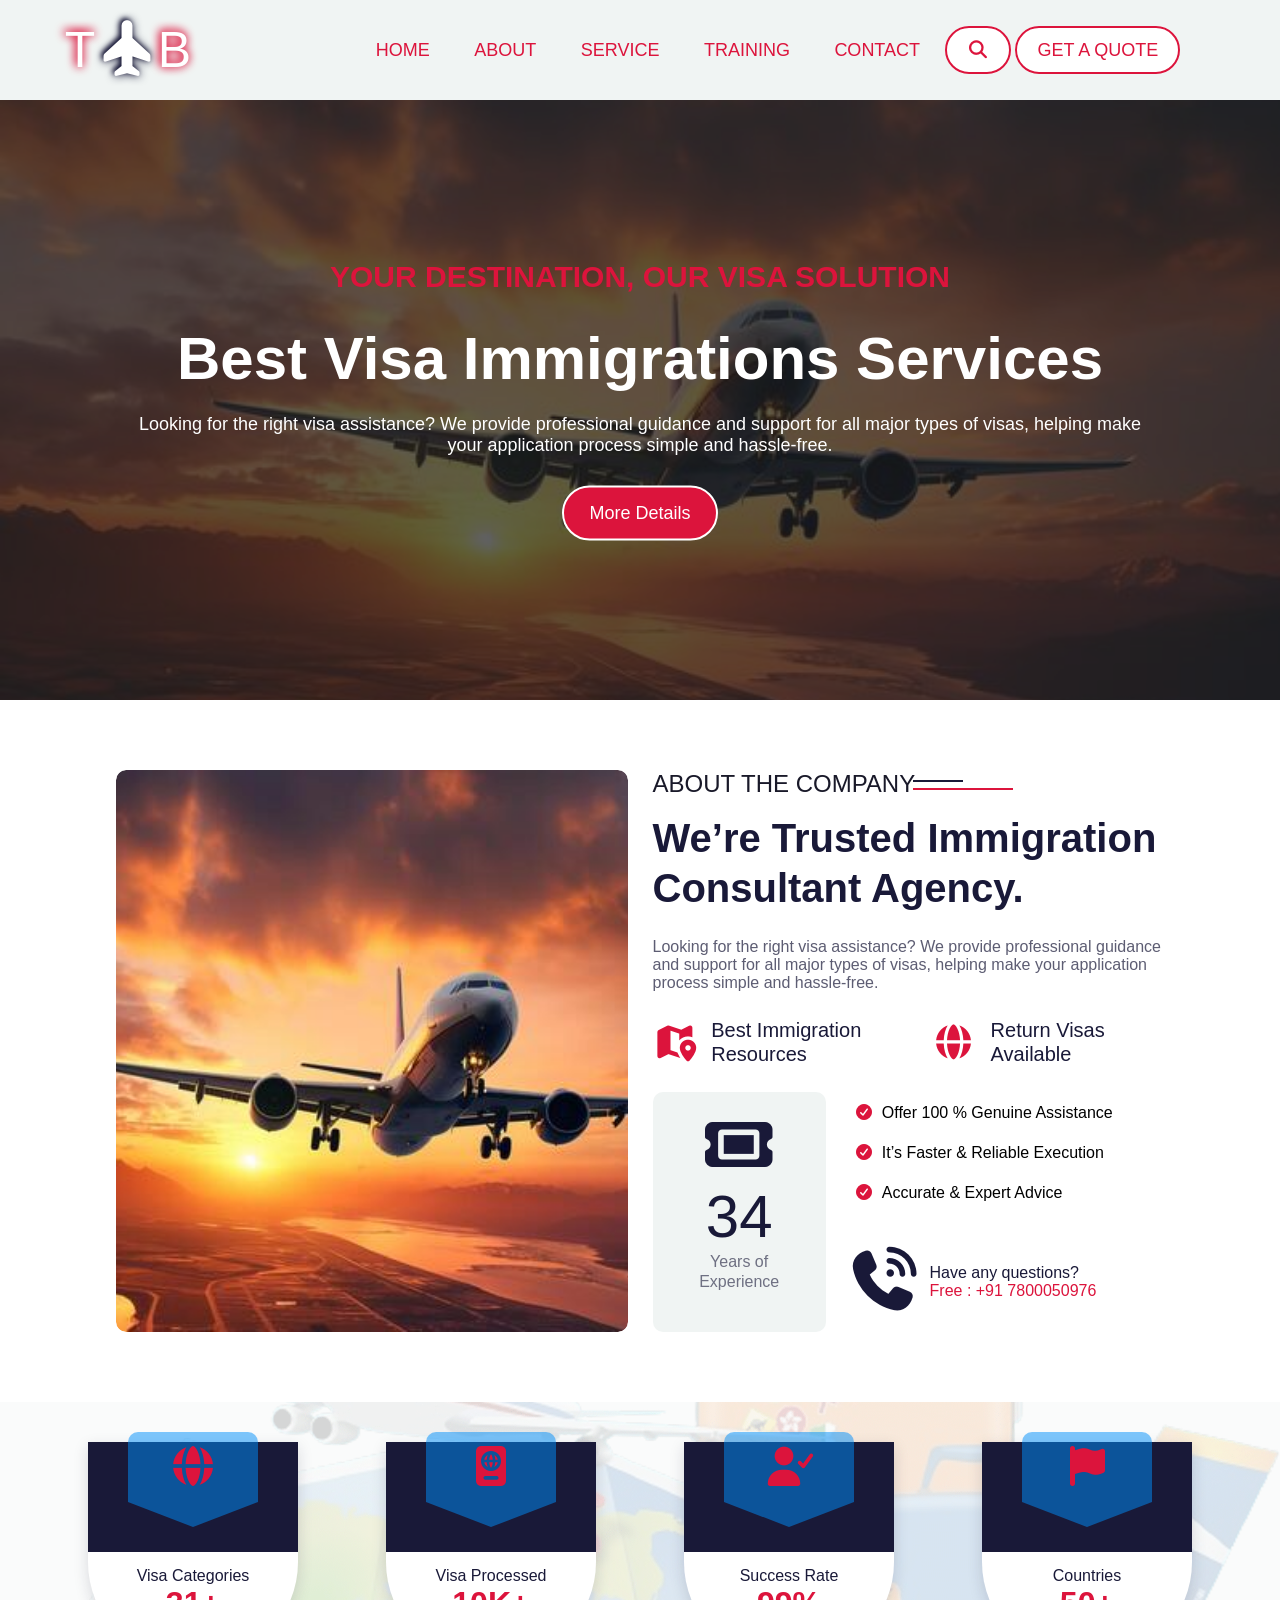
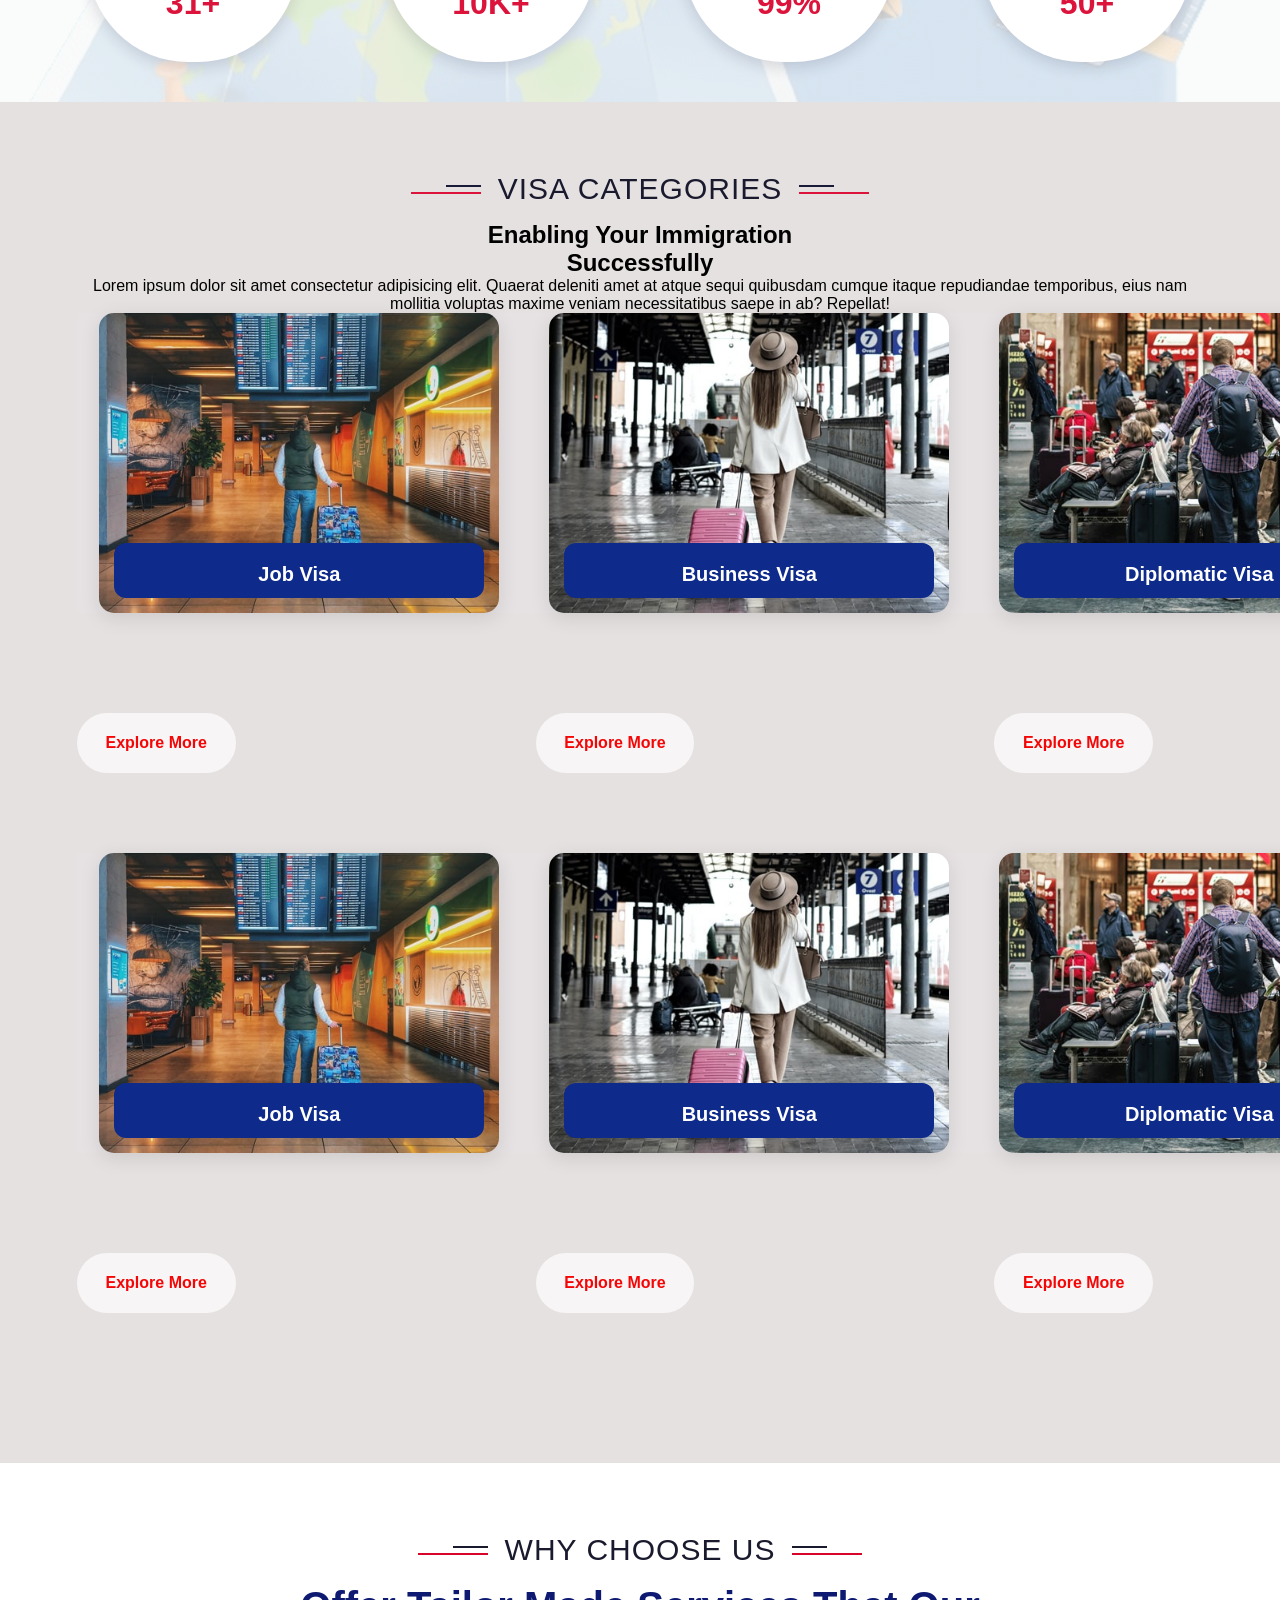
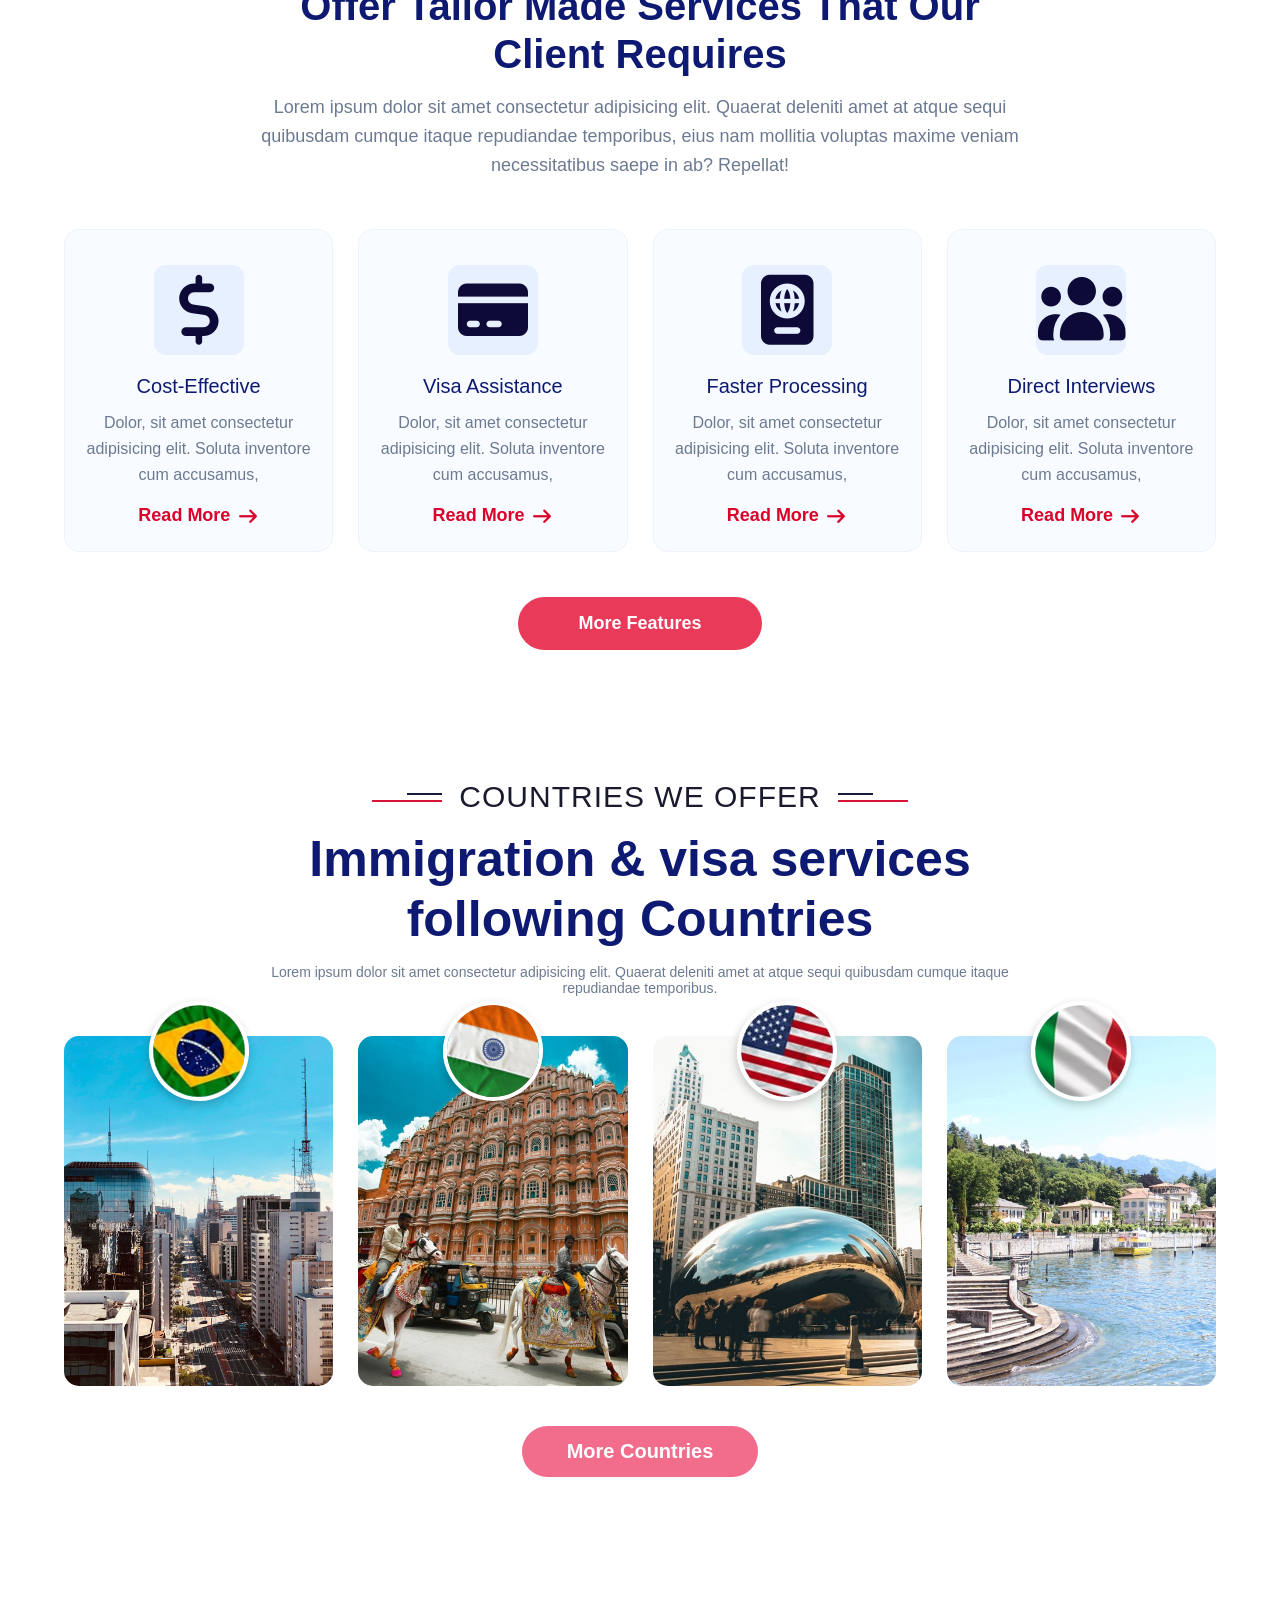
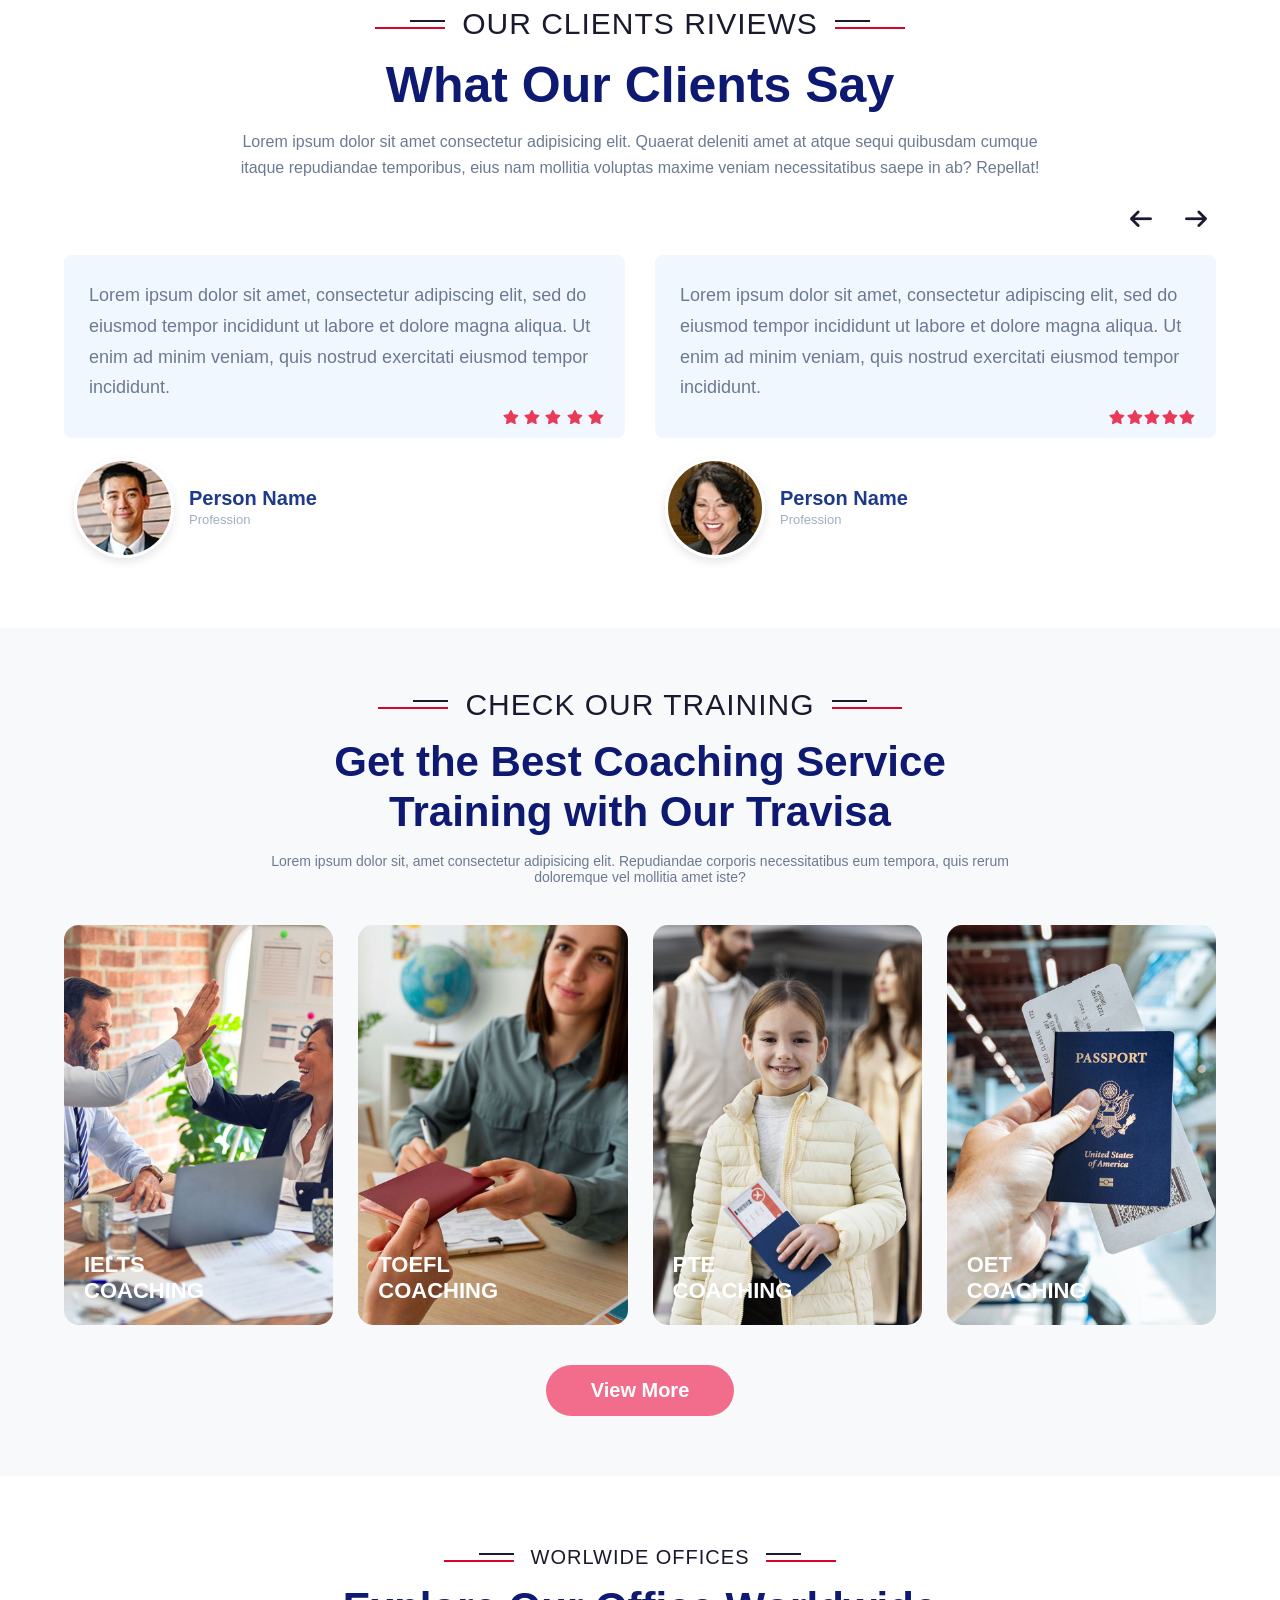
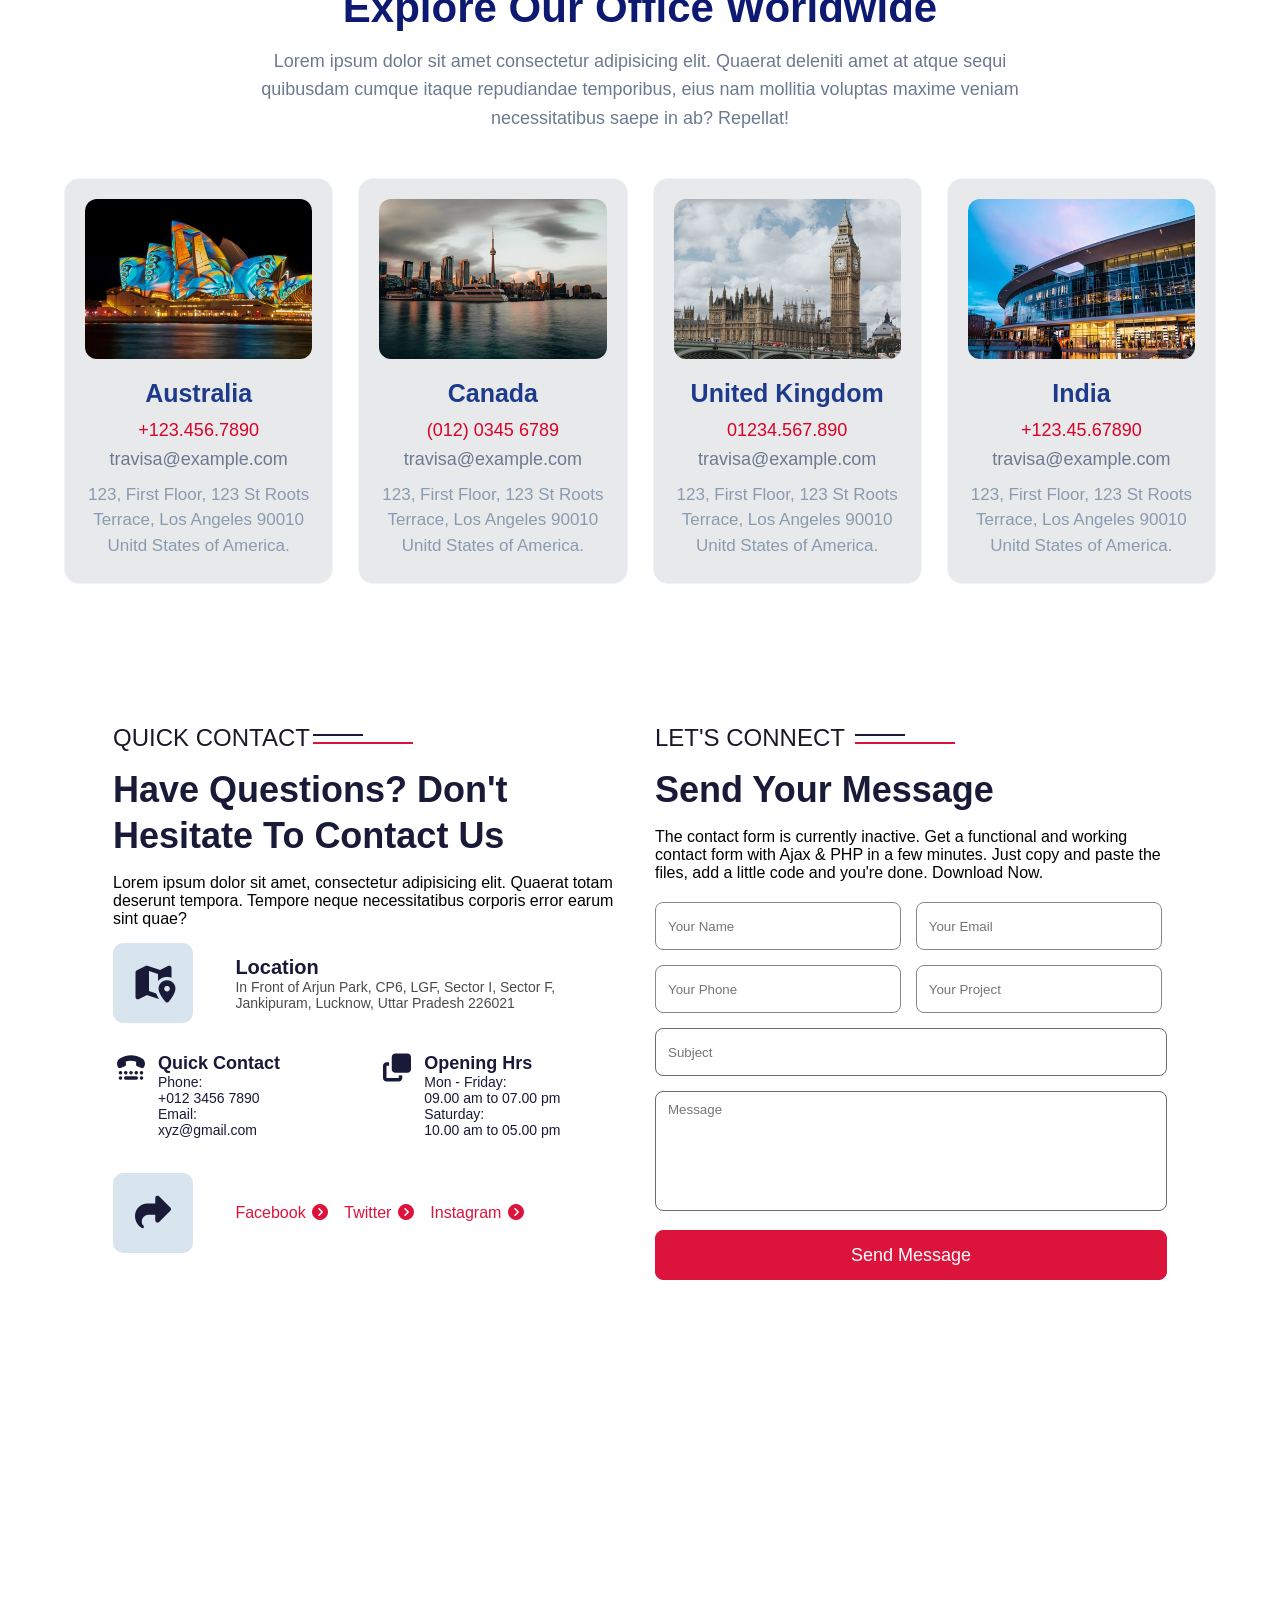
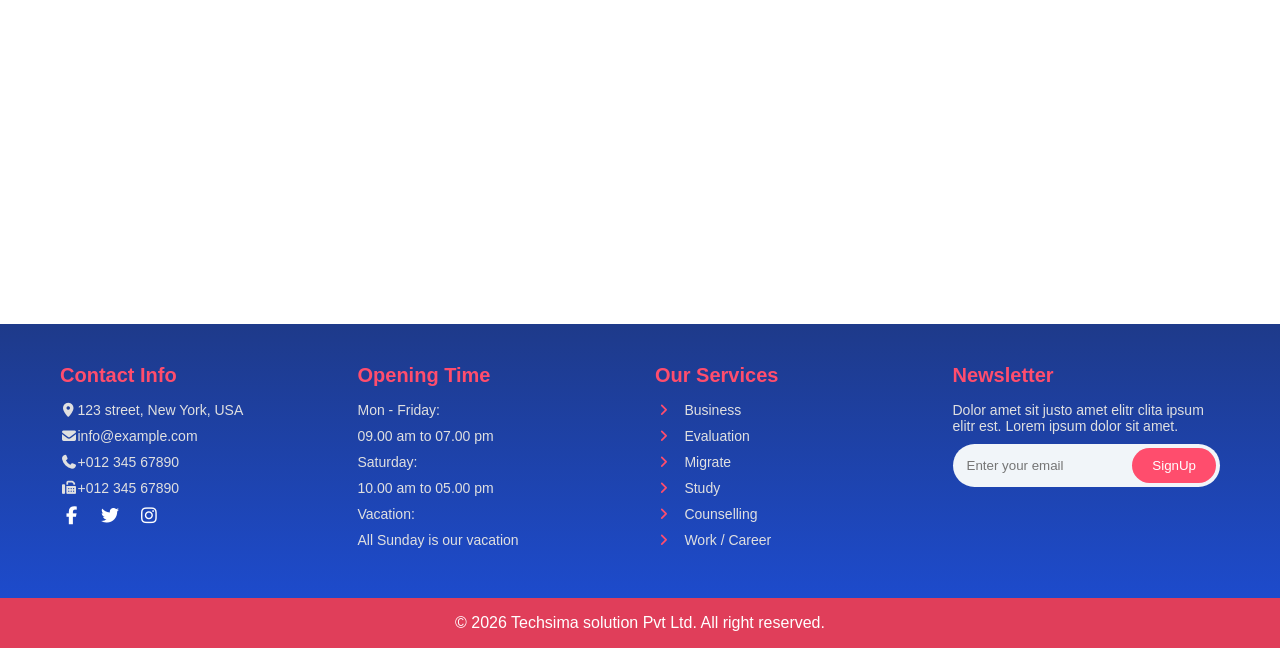
<file: index.html>
<!DOCTYPE html>
<html lang="en">

<head>
    <meta charset="UTF-8">
    <meta name="viewport" content="width=device-width, initial-scale=1.0">
    <title>Webpage</title>
    <link rel="stylesheet" href="css/all.min.css">
    <link rel="stylesheet" href="css/style.css">
</head>

<body>
    <!-- Header Section Start -->
    <header class="header">
        <div class="logo">
            <a href="index.html"><span>T</span><i class="fa-solid fa-plane-up"></i><span>B</span></a>
        </div>
        <div class="navbar">
            <nav>
                <a href="index.html" target="_blank">Home</a>
                <a href="about.html" target="_blank">About</a>
                <a href="service.html" target="_blank">Service</a>
                <a href="training.html" target="_blank">Training</a>
                <a href="contact.html" target="_blank">Contact</a>
                <a href="#" target="_blank" class="bg-nav"><i class="fa-solid fa-magnifying-glass"></i></a>
                <a href="#" target="_blank" class="bg-nav">Get A Quote</a>
            </nav>
        </div>
    </header>
    <!-- Header Section End -->

    <main>
        <!-- Hero Section Start -->
        <section id="hero">
            <div class="hero">
                <div class="hero-inner">
                    <div class="hero-content">
                        <h3>Your Destination, Our Visa Solution</h3>
                        <h1>Best Visa Immigrations Services</h1>
                        <p>Looking for the right visa assistance? We provide professional guidance and support for all
                            major types of visas, helping make your application process simple and hassle-free.</p>
                        <a href="#" target="_blank">More Details</a>
                    </div>
                </div>
            </div>
        </section>
        <!-- Hero Section End -->

        <!-- About Section Start -->
        <section id="about-section">
            <div class="about">
                <div class="about-image">
                    <img src="images/hero.jpg" alt="about image">
                </div>
                <div class="about-content">
                    <div class="about-content-heading">
                        <h3>About the company</h3>
                        <h2>We’re Trusted Immigration Consultant Agency.</h2>
                        <p>Looking for the right visa assistance? We provide professional guidance and support for all
                            major types of visas, helping make your application process simple and hassle-free.</p>
                    </div>
                    <div class="about-content-icon">
                        <div class="best">
                            <div class="best-icon"><i class="fa-solid fa-map-location-dot"></i></div>
                            <span>Best Immigration Resources</span>
                        </div>
                        <div class="return">
                            <div class="return-icon"><i class="fa-solid fa-globe"></i></div>
                            <span>Return Visas Available</span>
                        </div>
                    </div>
                    <div class="content-year">
                        <div class="count">
                            <i class="fa-solid fa-ticket"></i>
                            <p>34</p>
                            <p>Years of Experience</p>
                        </div>
                        <div class="call">
                            <div class="check">
                                <ul>
                                    <li><i class="fa-solid fa-circle-check"></i>Offer 100 % Genuine Assistance</li>
                                    <li><i class="fa-solid fa-circle-check"></i>It’s Faster & Reliable Execution</li>
                                    <li><i class="fa-solid fa-circle-check"></i>Accurate & Expert Advice</li>
                                </ul>
                            </div>
                            <div class="question">
                                <div class="call-icon">
                                    <i class="fa-solid fa-phone-volume"></i>
                                </div>
                                <div class="number">
                                    <p>Have any questions?</p>
                                    <a href="tel:7800050976">Free : +91 7800050976</a>
                                </div>
                            </div>
                        </div>
                    </div>
                </div>
            </div>
        </section>

        <!-- Counter Section Start -->
        <section id="counter">
            <div class="counter-inner">
                <div class="counter-card">
                    <div class="card-icon">
                        <div class="uppericon"><i class="fa-solid fa-globe"></i></div>
                        <div class="shape"></div>
                    </div>
                    <div class="counter-number">
                        <p>Visa Categories</p>
                        <p>31+</p>
                    </div>
                </div>
                <div class="counter-card">
                    <div class="card-icon">
                        <div class="uppericon"><i class="fa-solid fa-passport"></i></div>
                        <div class="shape"></div>
                    </div>
                    <div class="counter-number">
                        <p>Visa Processed</p>
                        <p>10K+</p>
                    </div>
                </div>
                <div class="counter-card">
                    <div class="card-icon">
                        <div class="uppericon"><i class="fa-solid fa-user-check"></i></div>
                        <div class="shape"></div>
                    </div>
                    <div class="counter-number">
                        <p>Success Rate</p>
                        <p>99%</p>
                    </div>
                </div>
                <div class="counter-card">
                    <div class="card-icon">
                        <div class="uppericon"><i class="fa-solid fa-flag"></i></div>
                        <div class="shape"></div>
                    </div>
                    <div class="counter-number">
                        <p>Countries</p>
                        <p>50+</p>
                    </div>
                </div>
            </div>
        </section>
        <section id="visa-category">
            <div class="visa-category-inner">
                <div class="sub-title-box">
                    <div class="lines left-lines">
                        <span class="black-line"></span>
                        <span class="red-line"></span>
                    </div>
                    <h5>VISA CATEGORIES</h5>
                    <div class="lines right-lines">
                        <span class="black-line"></span>
                        <span class="red-line"></span>
                    </div>
                </div>
                <h2>Enabling Your Immigration<br>Successfully</h2>
                <p>Lorem ipsum dolor sit amet consectetur adipisicing elit. Quaerat deleniti amet at atque sequi
                    quibusdam cumque itaque repudiandae temporibus, eius nam mollitia voluptas maxime veniam
                    necessitatibus saepe in ab? Repellat!</p>
            </div>

            <div class="visa-cards">
                <!-- Card 1 -->
                <div class="v-card">
                    <img src="images/job visa.jpeg" alt="Job Visa">
                    <div class="v-card-content">
                        <h3>Job Visa</h3>
                        <p>Lorem ipsum dolor sit amet consectetur, adipisicing elit. Mollitia fugit dolores nesciunt
                            adipisci.</p>
                        <a href="#">Explore More <i class="fa-solid fa-arrow-right"></i></a>
                    </div>
                </div>
                <!-- Card 2 -->
                <div class="v-card">
                    <img src="images/bussiness.jpeg" alt="Business Visa">
                    <div class="v-card-content">
                        <h3>Business Visa</h3>
                        <p>Lorem ipsum dolor sit amet consectetur, adipisicing elit. Mollitia fugit dolores nesciunt
                            adipisci.</p>
                        <a href="#">Explore More <i class="fa-solid fa-arrow-right"></i></a>
                    </div>
                </div>
                
                <!-- Card 3 -->
                <div class="v-card">
                    <img src="images/diplometic.jpeg" alt="Diplomatic Visa">
                    <div class="v-card-content">
                        <h3>Diplomatic Visa</h3>
                        <p>Lorem ipsum dolor sit amet consectetur, adipisicing elit. Mollitia fugit dolores nesciunt
                            adipisci.</p>
                        <a href="#">Explore More <i class="fa-solid fa-arrow-right"></i></a>
                    </div>
                </div>
            </div>
            <div class="explore-more-btn">
                    <div class="btn">Explore More</div>
                    <div class="btn">Explore More</div>
                    <div class="btn">Explore More</div>
                </div>
            </div>
            <div class="visa-cards">
                <!-- Card 1 -->
                <div class="v-card">
                    <img src="images/job visa.jpeg" alt="Job Visa">
                    <div class="v-card-content">
                        <h3>Job Visa</h3>
                        <p>Lorem ipsum dolor sit amet consectetur, adipisicing elit. Mollitia fugit dolores nesciunt
                            adipisci.</p>
                        <a href="#">Explore More <i class="fa-solid fa-arrow-right"></i></a>
                    </div>
                </div>
                <!-- Card 2 -->
                <div class="v-card">
                    <img src="images/bussiness.jpeg" alt="Business Visa">
                    <div class="v-card-content">
                        <h3>Business Visa</h3>
                        <p>Lorem ipsum dolor sit amet consectetur, adipisicing elit. Mollitia fugit dolores nesciunt
                            adipisci.</p>
                        <a href="#">Explore More <i class="fa-solid fa-arrow-right"></i></a>
                    </div>
                </div>
                <!-- Card 3 -->
                <div class="v-card">
                    <img src="images/diplometic.jpeg" alt="Diplomatic Visa">
                    <div class="v-card-content">
                        <h3>Diplomatic Visa</h3>
                        <p>Lorem ipsum dolor sit amet consectetur, adipisicing elit. Mollitia fugit dolores nesciunt
                            adipisci.</p>
                        <a href="#">Explore More <i class="fa-solid fa-arrow-right"></i></a>
                    </div>
                </div>
            </div>
            <div class="explore-more-btn">
                    <div class="btn">Explore More</div>
                    <div class="btn">Explore More</div>
                    <div class="btn">Explore More</div>
                </div>
            </div>
        </section>
        <!-- Counter Section End -->
        <section class="why-choose-section">
            <div class="section-header">
                <div class="sub-title-box">
                    <div class="lines left-lines"><span class="black-line"></span><span class="red-line"></span></div>
                    <h5>WHY CHOOSE US</h5>
                    <div class="lines right-lines"><span class="black-line"></span><span class="red-line"></span></div>
                </div>
                <h2>Offer Tailor Made Services That Our<br>Client Requires</h2>
                <p>Lorem ipsum dolor sit amet consectetur adipisicing elit. Quaerat deleniti amet at atque sequi
                    quibusdam cumque itaque repudiandae temporibus, eius nam mollitia voluptas maxime veniam
                    necessitatibus saepe in ab? Repellat!</p>
            </div>

            <div class="features-grid">
                <div class="feature-card">
                    <div class="icon-box"><i class="fa-solid fa-dollar-sign"></i></div>
                    <h3>Cost-Effective</h3>
                    <p>Dolor, sit amet consectetur adipisicing elit. Soluta inventore cum accusamus,</p>
                    <a href="#" class="read-more">Read More <i class="fa-solid fa-arrow-right"></i></a>
                </div>
                <div class="feature-card">
                    <div class="icon-box"><i class="fa-solid fa-credit-card"></i></div>
                    <h3>Visa Assistance</h3>
                    <p>Dolor, sit amet consectetur adipisicing elit. Soluta inventore cum accusamus,</p>
                    <a href="#" class="read-more">Read More <i class="fa-solid fa-arrow-right"></i></a>
                </div>
                <div class="feature-card">
                    <div class="icon-box"><i class="fa-solid fa-passport"></i></div>
                    <h3>Faster Processing</h3>
                    <p>Dolor, sit amet consectetur adipisicing elit. Soluta inventore cum accusamus,</p>
                    <a href="#" class="read-more">Read More <i class="fa-solid fa-arrow-right"></i></a>
                </div>
                <div class="feature-card">
                    <div class="icon-box"><i class="fa-solid fa-users"></i></div>
                    <h3>Direct Interviews</h3>
                    <p>Dolor, sit amet consectetur adipisicing elit. Soluta inventore cum accusamus,</p>
                    <a href="#" class="read-more">Read More <i class="fa-solid fa-arrow-right"></i></a>
                </div>
            </div>

            <div class="more-features-wrap">
                <a href="#" class="more-features-btn">More Features</a>
            </div>
        </section>
        <!-- COUNTRIES SECTION -->
        <section class="countries-section">
            <div class="section-header">
                <!-- LINING FIX -->
                <div class="sub-title-box">
                    <div class="lines left-lines">
                        <span class="black-line"></span>
                        <span class="red-line"></span>
                    </div>
                    <h5>COUNTRIES WE OFFER</h5>
                    <div class="lines right-lines">
                        <span class="black-line"></span>
                        <span class="red-line"></span>
                    </div>
                </div>
                <h2>Immigration & visa services <br> following Countries</h2>
                <p>Lorem ipsum dolor sit amet consectetur adipisicing elit. Quaerat deleniti amet at atque sequi
                    quibusdam cumque itaque repudiandae temporibus.</p>
            </div>

            <div class="countries-grid">
                <div class="country-card">
                    <div class="flag"><img src="images/brazil.jpg"></div>
                    <div class="img-box">
                        <img src="images/country-1.jpg" class="country-img">
                        <div class="overlay">
                            <h3>brazil</h3>
                        </div>
                    </div>
                </div>
                <div class="country-card">
                    <div class="flag"><img src="images/india.jpg"></div>
                    <div class="img-box">
                        <img src="images/country-2.jpg" class="country-img">
                        <div class="overlay">
                            <h3>india</h3>
                        </div>
                    </div>
                </div>
                <div class="country-card">
                    <div class="flag"><img src="images/usa.jpg"></div>
                    <div class="img-box">
                        <img src="images/country-3.jpg" class="country-img">
                        <div class="overlay">
                            <h3>new york</h3>
                        </div>
                    </div>
                </div>
                <div class="country-card">
                    <div class="flag"><img src="images/italy.jpg"></div>
                    <div class="img-box">
                        <img src="images/country-4.jpg" class="country-img">
                        <div class="overlay">
                            <h3>italy</h3>
                        </div>
                    </div>
                </div>
            </div>
            <div class="view-more">
                <a href="training.html" class="view-more-btn">More Countries</a>
            </div>
        </section>
        <!-- OUR CLIENTS REVIEWS SECTION START -->
        <section class="testimonial-section">
            <div class="section-header">
                <div class="sub-title-box">
                    <div class="lines left-lines"><span class="black-line"></span><span class="red-line"></span></div>
                    <h5>OUR CLIENTS RIVIEWS</h5>
                    <div class="lines right-lines"><span class="black-line"></span><span class="red-line"></span></div>
                </div>
                <h2>What Our Clients Say</h2>
                <p>Lorem ipsum dolor sit amet consectetur adipisicing elit. Quaerat deleniti amet at atque sequi
                    quibusdam cumque itaque repudiandae temporibus, eius nam mollitia voluptas maxime veniam
                    necessitatibus saepe in ab? Repellat!</p>
            </div>

            <div class="testimonial-top">
                <div class="arrow-btns">
                    <button class="arrow"><i class="fa-solid fa-arrow-left"></i></button>
                    <button class="arrow"><i class="fa-solid fa-arrow-right"></i></button>
                </div>
            </div>

            <div class="testimonial-grid">
                <!-- Card 1 -->
                <div class="testimonial-card">
                    <div class="testimonial-text-box">
                        <p>Lorem ipsum dolor sit amet, consectetur adipiscing elit, sed do eiusmod tempor incididunt ut
                            labore et dolore magna aliqua. Ut enim ad minim veniam, quis nostrud exercitati eiusmod
                            tempor incididunt.</p>
                        <div class="stars">
                            <i class="fa-solid fa-star"></i>
                            <i class="fa-solid fa-star"></i>
                            <i class="fa-solid fa-star"></i>
                            <i class="fa-solid fa-star"></i>
                            <i class="fa-solid fa-star"></i>
                        </div>
                    </div>
                    <div class="client-info">
                        <img src="images/testimonial-3.jpg" alt="client">
                        <div>
                            <h4>Person Name</h4>
                            <span>Profession</span>
                        </div>
                    </div>
                </div>

                <!-- Card 2 -->
                <div class="testimonial-card">
                    <div class="testimonial-text-box">
                        <p>Lorem ipsum dolor sit amet, consectetur adipiscing elit, sed do eiusmod tempor incididunt ut
                            labore et dolore magna aliqua. Ut enim ad minim veniam, quis nostrud exercitati eiusmod
                            tempor incididunt.</p>
                        <div class="stars">
                            <i class="fa-solid fa-star"></i><i class="fa-solid fa-star"></i><i
                                class="fa-solid fa-star"></i><i class="fa-solid fa-star"></i><i
                                class="fa-solid fa-star"></i>
                        </div>
                    </div>
                    <div class="client-info">
                        <img src="images/testimonial-1.jpg" alt="client">
                        <div>
                            <h4>Person Name</h4>
                            <span>Profession</span>
                        </div>
                    </div>
                </div>
            </div>
        </section>
        <!-- OUR CLIENTS REVIEWS SECTION END -->
       <!-- TRAINING SECTION START -->
<section class="training-section">
    <div class="section-header">
        <div class="sub-title-box">
            <div class="lines left-lines"><span class="black-line"></span><span class="red-line"></span></div>
            <h5>CHECK OUR TRAINING</h5>
            <div class="lines right-lines"><span class="black-line"></span><span class="red-line"></span></div>
        </div>
        <h2>Get the Best Coaching Service <br> Training with Our Travisa</h2>
        <p>Lorem ipsum dolor sit, amet consectetur adipisicing elit. Repudiandae corporis necessitatibus eum tempora, quis rerum doloremque vel mollitia amet iste?</p>
    </div>

    <div class="training-grid">
        <!-- Card 1 -->
        <div class="training-card">
            <img src="images/training-1.jpg" alt="IELTS">
            <div class="training-content">
                <h3>IELTS<br>Coaching</h3>
            </div>
            <div class="training-content-box">
                <h2>IELTS Coaching</h2>
                <p>Lorem ipsum dolor sit amet consectetur adipisicing elit. Dolor enim velit accusantium et debitis temporibus praesentium beatae sequi sapiente consequuntur.</p> 
                <a href="#" class="read-btn">Read More &rarr;</a>       
            </div>
        </div>

        <!-- Card 2 -->
        <div class="training-card">
            <img src="images/training-2.jpg" alt="TOEFL">
            <div class="training-content">
                <h3>TOEFL<br>Coaching</h3>
            </div>
            <div class="training-content-box">
                <h2>TOEFL Coaching</h2>
                <p>Lorem ipsum dolor sit, amet consectetur adipisicing elit. Consectetur, consequatur magnam alias temporibus laudantium saepe itaque repellat sit doloremque voluptate.</p>
                <a href="#" class="read-btn">Read More &rarr;</a>
            </div>
        </div>

        <!-- Card 3 -->
        <div class="training-card">
            <img src="images/training-3.jpg" alt="PTE">
            <div class="training-content">
                <h3>PTE<br>Coaching</h3>
            </div>
            <div class="training-content-box">
                <h2>PTE Coaching</h2>
                <p>Lorem ipsum dolor sit amet consectetur adipisicing elit. Numquam eaque soluta tempore adipisci non pariatur, facilis accusamus at culpa dolorem.</p>
                <a href="#" class="read-btn">Read More &rarr;</a>
            </div>
        </div>

        <!-- Card 4 -->
        <div class="training-card">
            <img src="images/training-4.jpg" alt="OET">
            <div class="training-content">
                <h3>OET<br>Coaching</h3>
            </div>
            <div class="training-content-box">
                <h2>OET Coaching</h2>
                <p>Lorem ipsum dolor sit, amet consectetur adipisicing elit. Modi deserunt asperiores dolores cupiditate quas eius quo natus labore commodi a.</p>
                <a href="#" class="read-btn">Read More &rarr;</a>
            </div>
        </div>
    </div>

    <div class="view-more">
        <a href="training.html" class="view-more-btn">View More</a>
    </div>
</section>
        <!-- worldwide office section start -->
        <section class="worldwide-section">
            <div class="section-header">
                <div class="sub-title-box">
                    <div class="lines left-lines">
                        <span class="black-line"></span>
                        <span class="red-line"></span>
                    </div>
                    <h5>WORLWIDE OFFICES</h5>
                    <div class="lines right-lines">
                        <span class="black-line"></span>
                        <span class="red-line"></span>
                    </div>
                </div>
                <h2>Explore Our Office Worldwide</h2>
                <p>Lorem ipsum dolor sit amet consectetur adipisicing elit. Quaerat deleniti amet at atque sequi
                    quibusdam cumque itaque repudiandae temporibus, eius nam mollitia voluptas maxime veniam
                    necessitatibus saepe in ab? Repellat!</p>
            </div>

            <div class="office-grid">
                <div class="office-card">
                    <div class="office-img">
                        <img src="images/office-2.jpg" alt="Australia">
                    </div>
                    <h3>Australia</h3>
                    <p class="phone">+123.456.7890</p>
                    <p class="email">travisa@example.com</p>
                    <p class="address">123, First Floor, 123 St Roots Terrace, Los Angeles 90010 Unitd States of
                        America.</p>
                </div>

                <div class="office-card">
                    <div class="office-img">
                        <img src="images/office-1.jpg" alt="Canada">
                    </div>
                    <h3>Canada</h3>
                    <p class="phone">(012) 0345 6789</p>
                    <p class="email">travisa@example.com</p>
                    <p class="address">123, First Floor, 123 St Roots Terrace, Los Angeles 90010 Unitd States of
                        America.</p>
                </div>

                <div class="office-card">
                    <div class="office-img">
                        <img src="images/office-3.jpg" alt="United Kingdom">
                    </div>
                    <h3>United Kingdom</h3>
                    <p class="phone">01234.567.890</p>
                    <p class="email">travisa@example.com</p>
                    <p class="address">123, First Floor, 123 St Roots Terrace, Los Angeles 90010 Unitd States of
                        America.</p>
                </div>

                <div class="office-card">
                    <div class="office-img">
                        <img src="images/office-4.jpg" alt="India">
                    </div>
                    <h3>India</h3>
                    <p class="phone">+123.45.67890</p>
                    <p class="email">travisa@example.com</p>
                    <p class="address">123, First Floor, 123 St Roots Terrace, Los Angeles 90010 Unitd States of
                        America.</p>
                </div>
            </div>
        </section>
        <!-- Contact Section Start -->
        <section id="contact">
            <div class="contact-outer">
                <div class="contact-content">
                    <h3>Quick contact</h3>
                    <h2>Have Questions? Don't Hesitate to Contact Us</h2>
                    <p>Lorem ipsum dolor sit amet, consectetur adipisicing elit.
                        Quaerat totam deserunt tempora. Tempore neque necessitatibus corporis error earum sint quae?</p>

                    <div class="contact-content-address">
                        <div class="contact-content-address-icon">
                            <div class="icon"><i class="fa-solid fa-map-location-dot"></i></div>
                        </div>
                        <div class="contact-content-address-content">
                            <h4>Location</h4>
                            <address>In Front of Arjun Park, CP6, LGF, Sector I, Sector F, Jankipuram, Lucknow, Uttar
                                Pradesh 226021</address>
                        </div>
                    </div>

                    <div class="contact-content-address-outer">
                        <div class="contact-content-address-center">
                            <div class="center-icon"><i class="fa-solid fa-tty"></i></div>
                            <div class="center-content">
                                <h4>Quick Contact</h4>
                                <span>Phone:</span>
                                <a href="tel:+01234567890">+012 3456 7890</a>
                                <span>Email:</span>
                                <a href="mailto:xyz@gmail.com">xyz@gmail.com</a>
                            </div>
                        </div>
                        <div class="contact-content-address-center">
                            <div class="center-icon"><i class="fa-solid fa-clone"></i></div>
                            <div class="center-content">
                                <h4>Opening Hrs</h4>
                                <span>Mon - Friday:</span>
                                <span>09.00 am to 07.00 pm</span>
                                <span>Saturday:</span>
                                <span>10.00 am to 05.00 pm</span>
                            </div>
                        </div>
                    </div>

                    <div class="contact-content-address" style="margin-top: 20px;">
                        <div class="contact-content-address-icon">
                            <div class="icon"><i class="fa-solid fa-share"></i></div>
                        </div>
                        <div class="contact-content-address-content">
                            <p>
                                <a href="#">Facebook <i class="fa-solid fa-circle-chevron-right"></i></a>
                                <a href="#">Twitter <i class="fa-solid fa-circle-chevron-right"></i></a>
                                <a href="#">Instagram <i class="fa-solid fa-circle-chevron-right"></i></a>
                            </p>
                        </div>
                    </div>
                </div>

                <div class="contact-form">
                    <h3>Let's Connect</h3>
                    <h2>Send Your Message</h2>
                    <p>The contact form is currently inactive.
                        Get a functional and working contact form with
                        Ajax & PHP in a few minutes. Just copy and paste
                        the files, add a little code and you're done. Download Now.</p>
                    <form action="#" method="post">
                        <div class="form-input">
                            <input type="text" placeholder="Your Name" name="name" required>
                            <input type="email" placeholder="Your Email" name="email" required>
                            <input type="tel" placeholder="Your Phone" name="phone">
                            <input type="text" placeholder="Your Project" name="project">
                        </div>
                        <input type="text" class="subject" placeholder="Subject" name="subject">
                        <textarea placeholder="Message" name="message" required></textarea>
                        <input type="submit" class="btn" value="Send Message">
                    </form>
                </div>
            </div>
        </section>
        <!-- Contact Section End -->

        <!-- Map Section Start -->
        <section id="map-section">
            <div class="map">
                <iframe
                    src="https://www.google.com/maps/embed?pb=!1m18!1m12!1m3!1d3557.4462279970644!2d80.94014641066975!3d26.921064676544773!2m3!1f0!2f0!3f0!3m2!1i1024!2i768!4f13.1!3m3!1m2!1s0x399957f6b5f1fa83%3A0x9d06aea16ba57354!2sTechsima%20Solution%20Private%20Limited%20%7C%20Best%20IT%20Training%20Institute%20%26%20Top%20Software%20Company%20in%20Lucknow!5e0!3m2!1sen!2sin!4v1786697911911!5m2!1sen!2sin"
                    width="100%" height="450" style="border:0;" allowfullscreen="" loading="lazy"
                    referrerpolicy="strict-origin-when-cross-origin"></iframe>
            </div>
        </section>
        <!-- Map Section End -->
    </main>

    <footer>
        <div class="footer-container">
            <div class="footer-col">
                <h3>Contact Info</h3>
                <p><i class="fa-solid fa-location-dot"></i>123 street, New York, USA</p>
                <p><i class="fa-solid fa-envelope"></i>info@example.com</p>
                <p><i class="fa-solid fa-phone"></i>+012 345 67890</p>
                <p><i class="fa-solid fa-fax"></i>+012 345 67890</p>
                <div class="social-icons">
                    <a href="#"><i class="fa-brands fa-facebook-f"></i></a>
                    <a href="#"><i class="fa-brands fa-twitter"></i></a>
                    <a href="#"><i class="fa-brands fa-instagram"></i></a>
                    <a href="#"><i class="fa-brands fa-linked-in"></i></a>
                </div>
            </div>

            <div class="footer-col">
                <h3>Opening Time</h3>
                <p>Mon - Friday:</p>
                <p>09.00 am to 07.00 pm</p>
                <p>Saturday:</p>
                <p>10.00 am to 05.00 pm</p>
                <p>Vacation:</p>
                <p>All Sunday is our vacation</p>
            </div>

            <div class="footer-col">
                <h3>Our Services</h3>
                <ul>
                    <li><i class="fa-solid fa-angle-right"></i> Business</li>
                    <li><i class="fa-solid fa-angle-right"></i> Evaluation</li>
                    <li><i class="fa-solid fa-angle-right"></i> Migrate</li>
                    <li><i class="fa-solid fa-angle-right"></i> Study</li>
                    <li><i class="fa-solid fa-angle-right"></i> Counselling</li>
                    <li><i class="fa-solid fa-angle-right"></i> Work / Career</li>
                </ul>
            </div>

            <div class="footer-col">
                <h3>Newsletter</h3>
                <p>Dolor amet sit justo amet elitr clita ipsum elitr est. Lorem ipsum dolor sit amet.</p>
                <div class="newsletter-box">
                    <input type="email" placeholder="Enter your email">
                    <button>SignUp</button>
                </div>
            </div>

        </div>
        <div class="footer-bottom">
            <p>&copy; 2026 Techsima solution Pvt Ltd. All right reserved.</p>
        </div>
    </footer>
</body>

</html>
</file>
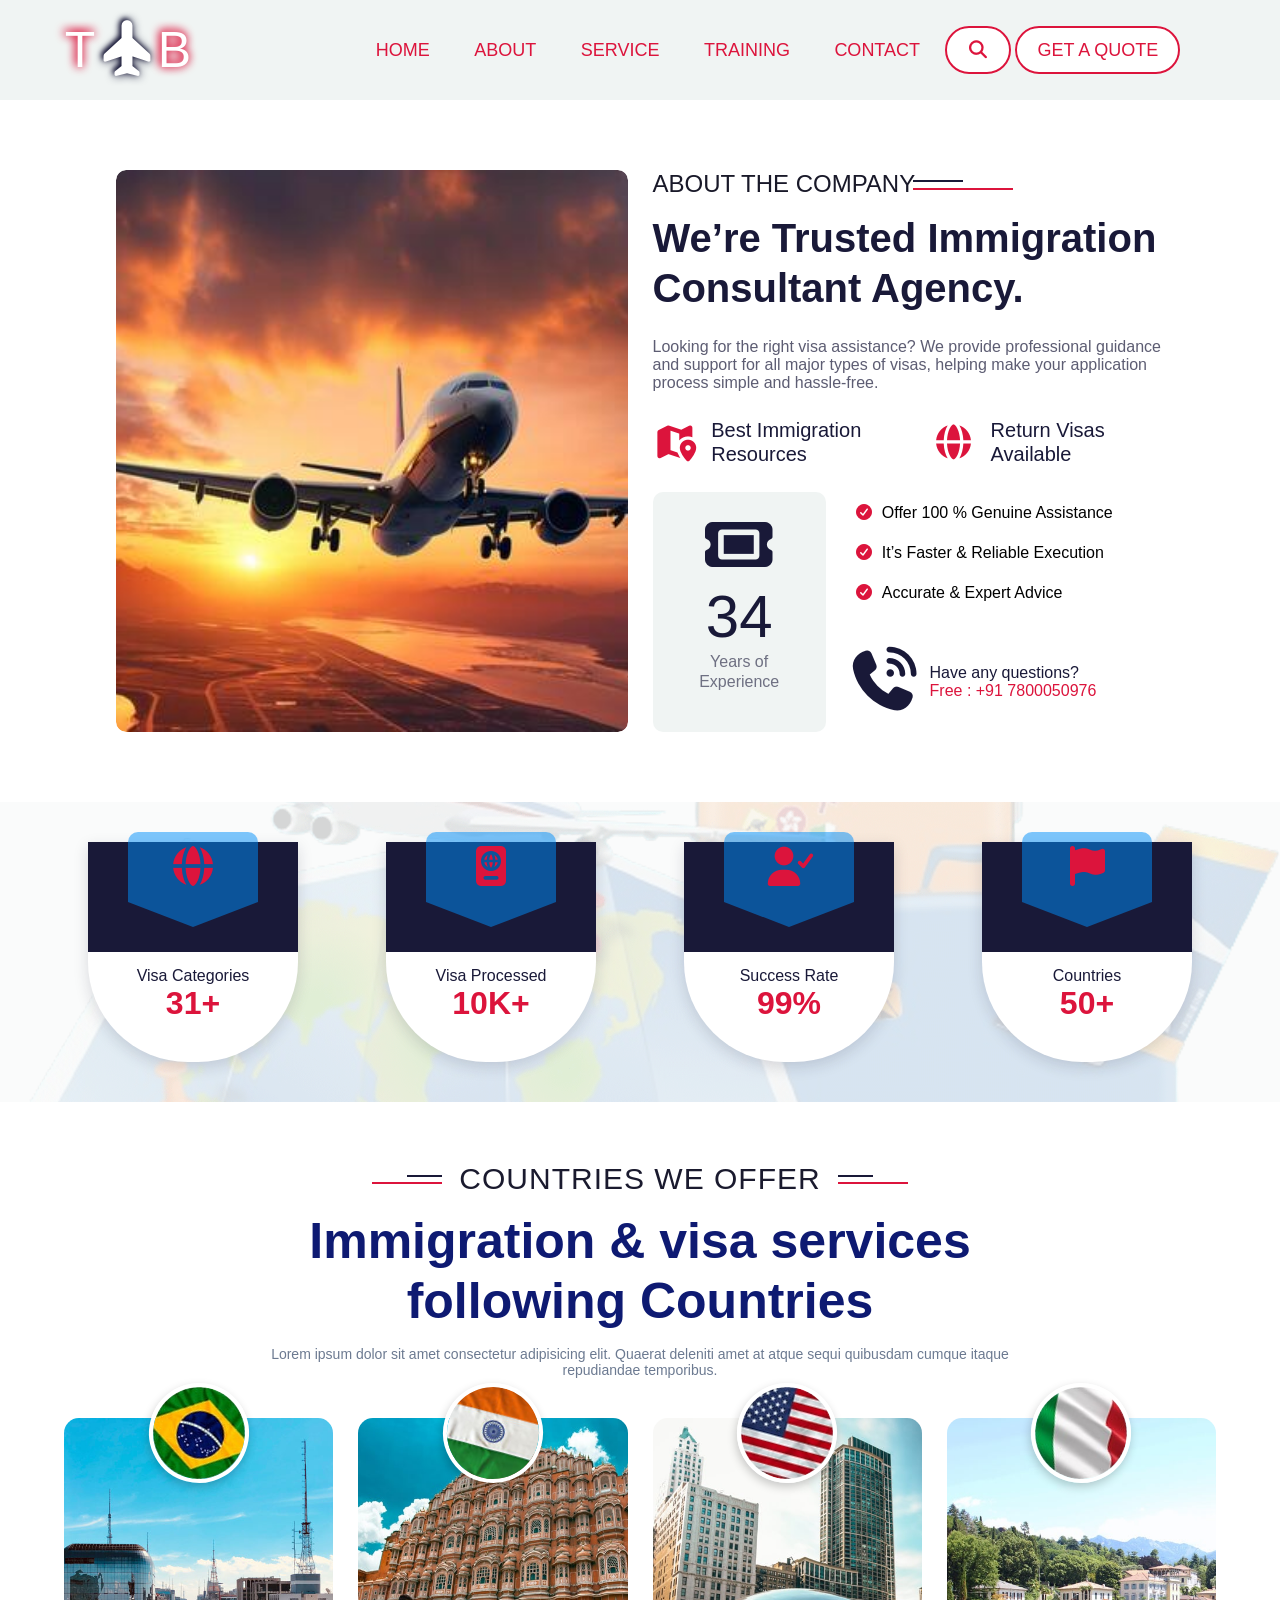
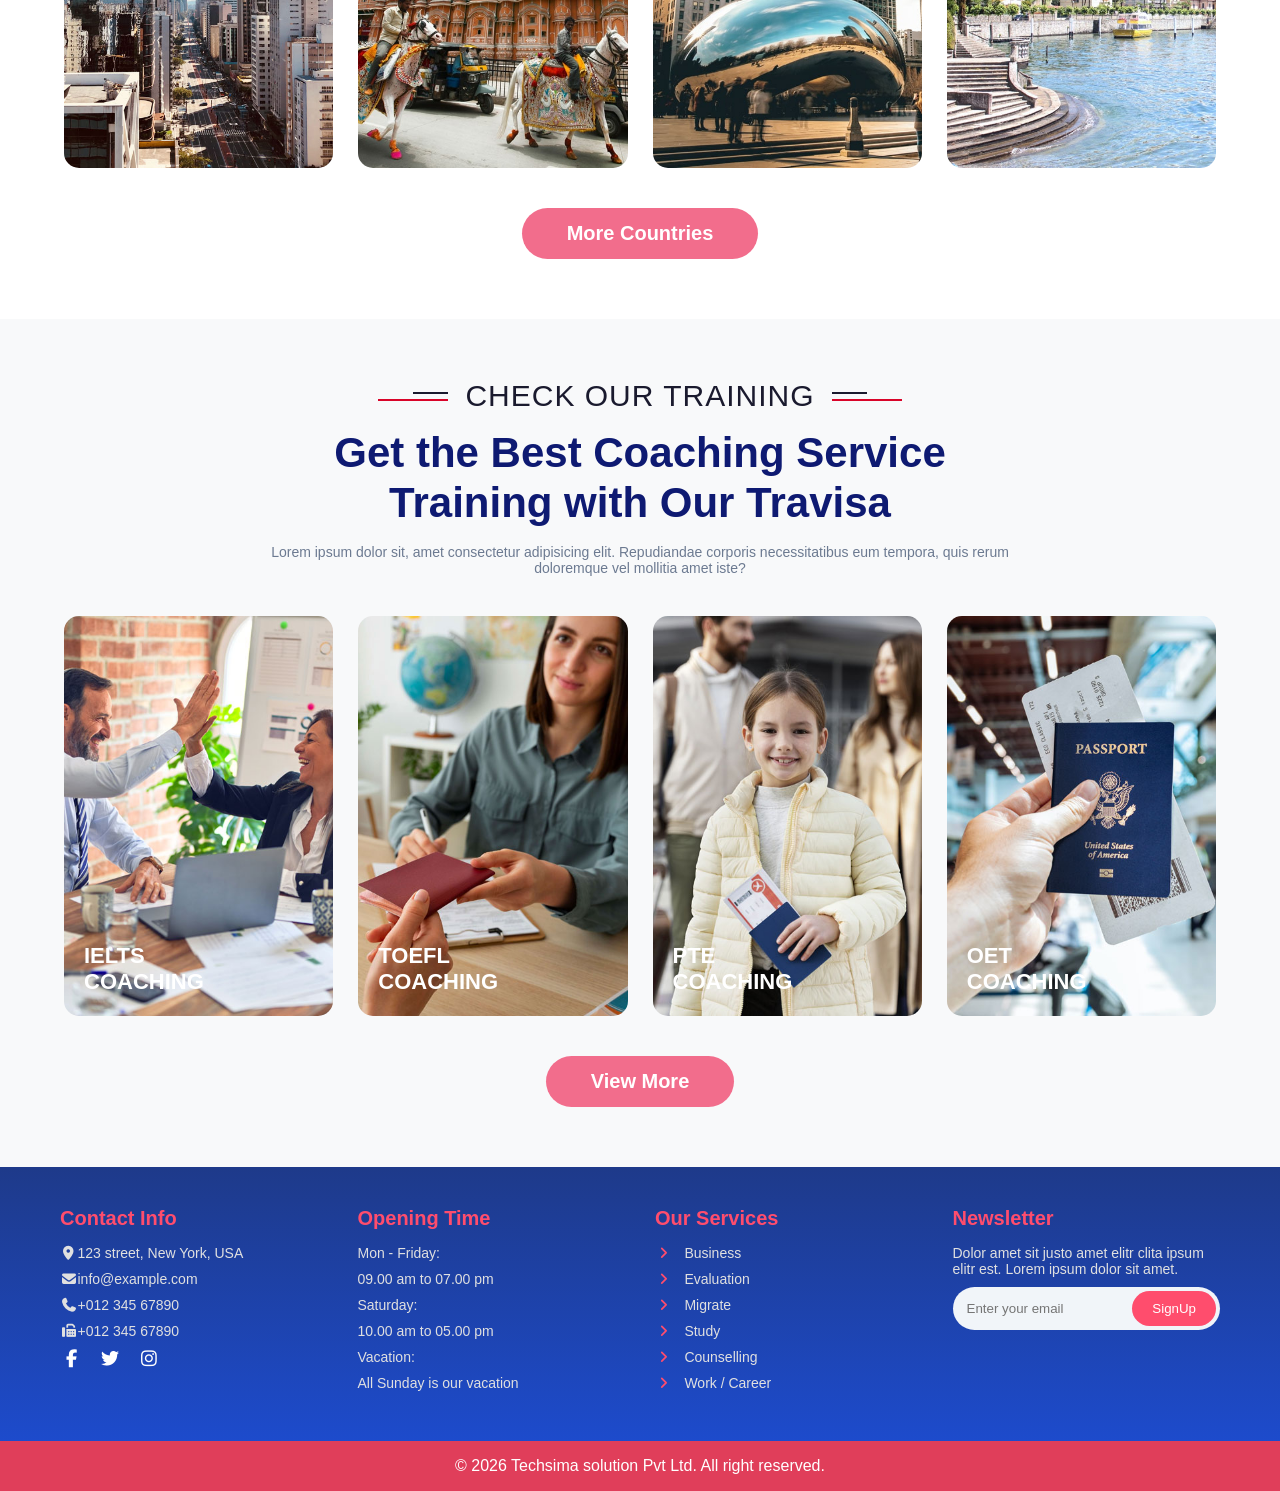
<file: about.html>
<!DOCTYPE html>
<html lang="en">
<head>
    <meta charset="UTF-8">
    <meta name="viewport" content="width=device-width, initial-scale=1.0">
    <title>about</title>
    <link rel="stylesheet" href="css/all.min.css">
    <link rel="stylesheet" href="css/style.css">
    
</head>
<body>
    <header class="header">
        <div class="logo">
            <a href="index.html"><span>T</span><i class="fa-solid fa-plane-up"></i><span>B</span></a>
        </div>
        <div class="navbar">
            <nav>
                <a href="index.html" target="_blank">Home</a>
                <a href="about.html" target="_blank">About</a>
                <a href="service.html" target="_blank">Service</a>
                <a href="training.html" target="_blank">Training</a>
                <a href="contact.html" target="_blank">Contact</a>
                <a href="#" target="_blank" class="bg-nav"><i class="fa-solid fa-magnifying-glass"></i></a>
                <a href="#" target="_blank" class="bg-nav">Get A Quote</a>
            </nav>
        </div>
    </header>

    <section id="about-section">
        <div class="about">
            <div class="about-image">
                <img src="images/hero.jpg" alt="about image">
            </div>
            <div class="about-content">
                <div class="about-content-heading">
                    <h3>About the company</h3>
                    <h2>We’re Trusted Immigration Consultant Agency.</h2>
                    <p>Looking for the right visa assistance? We provide professional guidance and support for all major types of visas, helping make your application process simple and hassle-free.</p>
                </div>
                <div class="about-content-icon">
                    <div class="best">
                        <div class="best-icon"><i class="fa-solid fa-map-location-dot"></i></div>
                        <span>Best Immigration Resources</span>
                    </div>
                    <div class="return">
                        <div class="return-icon"><i class="fa-solid fa-globe"></i></div>
                        <span>Return Visas Available</span>
                    </div>
                </div>
                <div class="content-year">
                    <div class="count">
                        <i class="fa-solid fa-ticket"></i>
                        <p>34</p>
                        <p>Years of Experience</p>
                    </div>
                    <div class="call">
                        <div class="check">
                            <ul>
                                <li><i class="fa-solid fa-circle-check"></i>Offer 100 % Genuine Assistance</li>
                                <li><i class="fa-solid fa-circle-check"></i>It’s Faster & Reliable Execution</li>
                                <li><i class="fa-solid fa-circle-check"></i>Accurate & Expert Advice</li>
                            </ul>
                        </div>
                        <div class="question">
                            <div class="call-icon"><i class="fa-solid fa-phone-volume"></i></div>
                            <div class="number">
                                <p>Have any questions?</p>
                                <a href="tel:7800050976">Free : +91 7800050976</a>
                            </div>
                        </div>
                    </div>
                </div>
            </div>
        </div>
    </section>
    <section id="counter">
            <div class="counter-inner">
                <div class="counter-card">
                    <div class="card-icon">
                        <div class="uppericon"><i class="fa-solid fa-globe"></i></div>
                        <div class="shape"></div>
                    </div>
                    <div class="counter-number">
                        <p>Visa Categories</p>
                        <p>31+</p>
                    </div>
                </div>
                <div class="counter-card">
                    <div class="card-icon">
                        <div class="uppericon"><i class="fa-solid fa-passport"></i></div>
                        <div class="shape"></div>
                    </div>
                    <div class="counter-number">
                        <p>Visa Processed</p>
                        <p>10K+</p>
                    </div>
                </div>
                <div class="counter-card">
                    <div class="card-icon">
                        <div class="uppericon"><i class="fa-solid fa-user-check"></i></div>
                        <div class="shape"></div>
                    </div>
                    <div class="counter-number">
                        <p>Success Rate</p>
                        <p>99%</p>
                    </div>
                </div>
                <div class="counter-card">
                    <div class="card-icon">
                        <div class="uppericon"><i class="fa-solid fa-flag"></i></div>
                        <div class="shape"></div>
                    </div>
                    <div class="counter-number">
                        <p>Countries</p>
                        <p>50+</p>
                    </div>
                </div>
            </div>
        </section>

    <!-- COUNTRIES SECTION -->
    <section class="countries-section">
      <div class="section-header">
        <!-- LINING FIX -->
        <div class="sub-title-box">
          <div class="lines left-lines">
            <span class="black-line"></span>
            <span class="red-line"></span>
          </div>
          <h5>COUNTRIES WE OFFER</h5>
          <div class="lines right-lines">
            <span class="black-line"></span>
            <span class="red-line"></span>
          </div>
        </div>

        <h2>Immigration & visa services <br> following Countries</h2>
        <p>Lorem ipsum dolor sit amet consectetur adipisicing elit. Quaerat deleniti amet at atque sequi quibusdam cumque itaque repudiandae temporibus.</p>
      </div>

      <div class="countries-grid">
        <div class="country-card">
          <div class="flag"><img src="images/brazil.jpg"></div>
          <div class="img-box">
            <img src="images/country-1.jpg" class="country-img">
            <div class="overlay"><h3>brazil</h3></div>
          </div>
        </div>
        <div class="country-card">
          <div class="flag"><img src="images/india.jpg"></div>
          <div class="img-box">
            <img src="images/country-2.jpg" class="country-img">
            <div class="overlay"><h3>india</h3></div>
          </div>
        </div>
        <div class="country-card">
          <div class="flag"><img src="images/usa.jpg"></div>
          <div class="img-box">
            <img src="images/country-3.jpg" class="country-img">
            <div class="overlay"><h3>new york</h3></div>
          </div>
        </div>
        <div class="country-card">
          <div class="flag"><img src="images/italy.jpg"></div>
          <div class="img-box">
            <img src="images/country-4.jpg" class="country-img">
            <div class="overlay"><h3>italy</h3></div>
          </div>
        </div>
      </div>
      <div class="view-more">
   <a href="training.html"class="view-more-btn">More Countries</a>
  </div>
    </section>
    <!-- training section start -->
   <section class="training-section">
    <div class="section-header">
        <div class="sub-title-box">
            <div class="lines left-lines"><span class="black-line"></span><span class="red-line"></span></div>
            <h5>CHECK OUR TRAINING</h5>
            <div class="lines right-lines"><span class="black-line"></span><span class="red-line"></span></div>
        </div>
        <h2>Get the Best Coaching Service <br> Training with Our Travisa</h2>
        <p>Lorem ipsum dolor sit, amet consectetur adipisicing elit. Repudiandae corporis necessitatibus eum tempora, quis rerum doloremque vel mollitia amet iste?</p>
    </div>

    <div class="training-grid">
        <!-- Card 1 -->
        <div class="training-card">
            <img src="images/training-1.jpg" alt="IELTS">
            <div class="training-content">
                <h3>IELTS<br>Coaching</h3>
            </div>
            <div class="training-content-box">
                <h2>IELTS Coaching</h2>
                <p>Lorem ipsum dolor sit amet consectetur adipisicing elit. Dolor enim velit accusantium et debitis temporibus praesentium beatae sequi sapiente consequuntur.</p> 
                <a href="#" class="read-btn">Read More &rarr;</a>       
            </div>
        </div>

        <!-- Card 2 -->
        <div class="training-card">
            <img src="images/training-2.jpg" alt="TOEFL">
            <div class="training-content">
                <h3>TOEFL<br>Coaching</h3>
            </div>
            <div class="training-content-box">
                <h2>TOEFL Coaching</h2>
                <p>Lorem ipsum dolor sit, amet consectetur adipisicing elit. Consectetur, consequatur magnam alias temporibus laudantium saepe itaque repellat sit doloremque voluptate.</p>
                <a href="#" class="read-btn">Read More &rarr;</a>
            </div>
        </div>

        <!-- Card 3 -->
        <div class="training-card">
            <img src="images/training-3.jpg" alt="PTE">
            <div class="training-content">
                <h3>PTE<br>Coaching</h3>
            </div>
            <div class="training-content-box">
                <h2>PTE Coaching</h2>
                <p>Lorem ipsum dolor sit amet consectetur adipisicing elit. Numquam eaque soluta tempore adipisci non pariatur, facilis accusamus at culpa dolorem.</p>
                <a href="#" class="read-btn">Read More &rarr;</a>
            </div>
        </div>

        <!-- Card 4 -->
        <div class="training-card">
            <img src="images/training-4.jpg" alt="OET">
            <div class="training-content">
                <h3>OET<br>Coaching</h3>
            </div>
            <div class="training-content-box">
                <h2>OET Coaching</h2>
                <p>Lorem ipsum dolor sit, amet consectetur adipisicing elit. Modi deserunt asperiores dolores cupiditate quas eius quo natus labore commodi a.</p>
                <a href="#" class="read-btn">Read More &rarr;</a>
            </div>
        </div>
    </div>

    <div class="view-more">
        <a href="training.html" class="view-more-btn">View More</a>
    </div>
</section>
<!-- TRAINING SECTION END -->

    <footer>
       <div class="footer-container">
        <div class="footer-col">
            <h3>Contact Info</h3>
            <p><i class="fa-solid fa-location-dot"></i>123 street, New York, USA</p>
            <p><i class="fa-solid fa-envelope"></i>info@example.com</p>
            <p><i class="fa-solid fa-phone"></i>+012 345 67890</p>
            <p><i class="fa-solid fa-fax"></i>+012 345 67890</p>
            <div class="social-icons">
                <a href="#"><i class="fa-brands fa-facebook-f"></i></a>
                <a href="#"><i class="fa-brands fa-twitter"></i></a>
                <a href="#"><i class="fa-brands fa-instagram"></i></a>
                <a href="#"><i class="fa-brands fa-linked-in"></i></a>
            </div>
        </div>
        <div class="footer-col">
            <h3>Opening Time</h3>
            <p>Mon - Friday:</p><p>09.00 am to 07.00 pm</p>
            <p>Saturday:</p><p>10.00 am to 05.00 pm</p>
            <p>Vacation:</p><p>All Sunday is our vacation</p>
        </div>
        <div class="footer-col">
            <h3>Our Services</h3>
            <ul>
              <li><i class="fa-solid fa-angle-right"></i> Business</li>
              <li><i class="fa-solid fa-angle-right"></i> Evaluation</li>
              <li><i class="fa-solid fa-angle-right"></i> Migrate</li>
              <li><i class="fa-solid fa-angle-right"></i> Study</li>
              <li><i class="fa-solid fa-angle-right"></i> Counselling</li>
              <li><i class="fa-solid fa-angle-right"></i> Work / Career</li>
            </ul>
        </div>
        <div class="footer-col">
            <h3>Newsletter</h3>
            <p>Dolor amet sit justo amet elitr clita ipsum elitr est. Lorem ipsum dolor sit amet.</p>
            <div class="newsletter-box">
              <input type="email" placeholder="Enter your email">
              <button>SignUp</button>
            </div>
        </div>
      </div>
      <div class="footer-bottom">
        <p>&copy; 2026 Techsima solution Pvt Ltd. All right reserved.</p>
      </div>
    </footer>
</body>
</html>
</file>
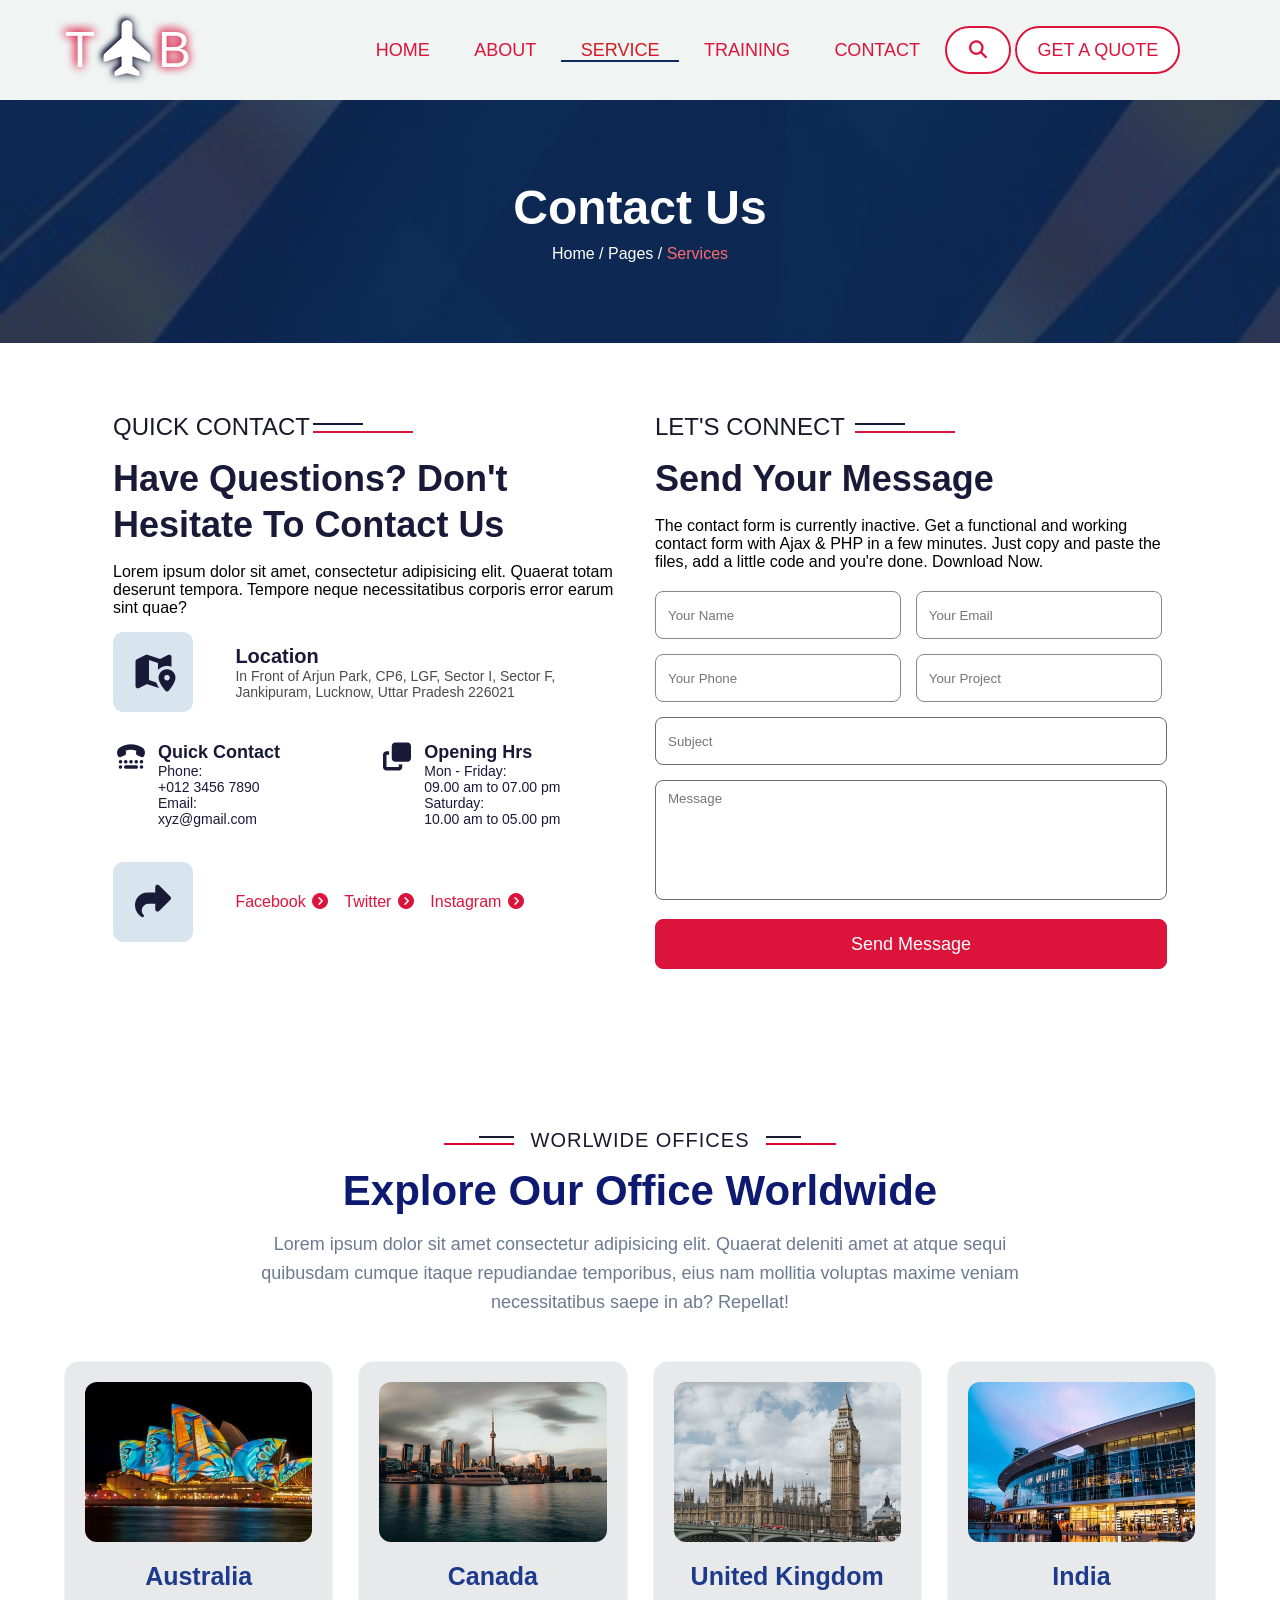
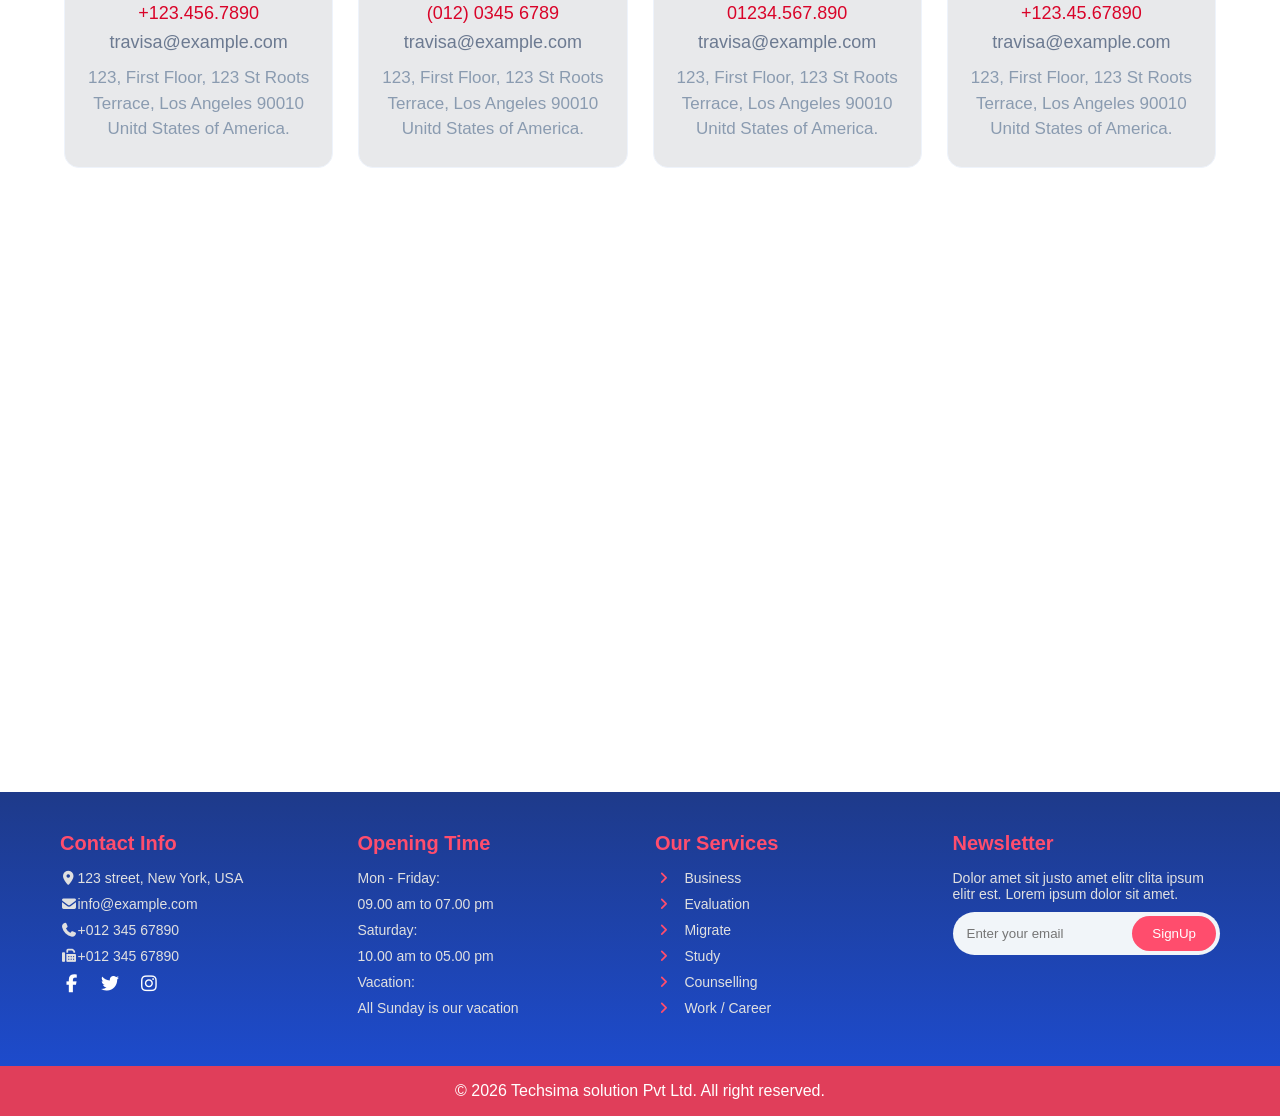
<file: contact.html>
<!DOCTYPE html>
<html lang="en">
<head>
    <meta charset="UTF-8">
    <meta name="viewport" content="width=device-width, initial-scale=1.0">
    <title>contact</title>
    <link rel="stylesheet" href="css/all.min.css">
    <link rel="stylesheet" href="css/style.css">
</head>
<body>
    <header class="header">
        <div class="logo">
            <a href="index.html"><span>T</span><i class="fa-solid fa-plane-up"></i><span>B</span></a>
        </div>
        <div class="navbar">
            <nav>
                <a href="index.html" target="_blank">Home</a>
                <a href="about.html" target="_blank">About</a>
                <a href="service.html" target="_blank" style="color:#d71921; border-bottom:2px solid #0e2a5a;">Service</a>
                <a href="training.html" target="_blank">Training</a>
                <a href="contact.html" target="_blank">Contact</a>
                <a href="#" target="_blank" class="bg-nav"><i class="fa-solid fa-magnifying-glass"></i></a>
                <a href="#" target="_blank" class="bg-nav">Get A Quote</a>
            </nav>
        </div>
    </header>
    <section id="contact-hero">
            <div class="contact-hero">
                <h1>Contact Us</h1>
                <p><a href="index.html">Home</a> / <a href="#">Pages</a> / <span>Services</span></p>
            </div>
        </section>
        <section id="contact">
            <div class="contact-outer">
                <div class="contact-content">
                    <h3>Quick contact</h3>
                    <h2>Have Questions? Don't Hesitate to Contact Us</h2>
                    <p>Lorem ipsum dolor sit amet, consectetur adipisicing elit.
                         Quaerat totam deserunt tempora. Tempore neque necessitatibus corporis error earum sint quae?</p>
                    
                    <div class="contact-content-address">
                        <div class="contact-content-address-icon">
                            <div class="icon"><i class="fa-solid fa-map-location-dot"></i></div>
                        </div>
                        <div class="contact-content-address-content">
                            <h4>Location</h4>
                            <address>In Front of Arjun Park, CP6, LGF, Sector I, Sector F, Jankipuram, Lucknow, Uttar Pradesh 226021</address>
                        </div>
                    </div>

                    <div class="contact-content-address-outer">
                        <div class="contact-content-address-center">
                            <div class="center-icon"><i class="fa-solid fa-tty"></i></div>
                            <div class="center-content">
                                <h4>Quick Contact</h4>
                                <span>Phone:</span>
                                <a href="tel:+01234567890">+012 3456 7890</a>
                                <span>Email:</span>
                                <a href="mailto:xyz@gmail.com">xyz@gmail.com</a>
                            </div>
                        </div>
                        <div class="contact-content-address-center">
                            <div class="center-icon"><i class="fa-solid fa-clone"></i></div>
                            <div class="center-content">
                                <h4>Opening Hrs</h4>
                                <span>Mon - Friday:</span>
                                <span>09.00 am to 07.00 pm</span>
                                <span>Saturday:</span>
                                <span>10.00 am to 05.00 pm</span>
                            </div>
                        </div>
                    </div>

                    <div class="contact-content-address" style="margin-top: 20px;">
                        <div class="contact-content-address-icon">
                            <div class="icon"><i class="fa-solid fa-share"></i></div>
                        </div>
                        <div class="contact-content-address-content">
                            <p>
                                <a href="#">Facebook <i class="fa-solid fa-circle-chevron-right"></i></a>
                                <a href="#">Twitter <i class="fa-solid fa-circle-chevron-right"></i></a>
                                <a href="#">Instagram <i class="fa-solid fa-circle-chevron-right"></i></a>
                            </p>
                        </div>
                    </div>
                </div>

                <div class="contact-form">
                    <h3>Let's Connect</h3>
                    <h2>Send Your Message</h2>
                    <p>The contact form is currently inactive.
                         Get a functional and working contact form with
                          Ajax & PHP in a few minutes. Just copy and paste 
                          the files, add a little code and you're done. Download Now.</p>
                    <form action="#" method="post">
                        <div class="form-input">
                            <input type="text" placeholder="Your Name" name="name" required>
                            <input type="email" placeholder="Your Email" name="email" required>
                            <input type="tel" placeholder="Your Phone" name="phone">
                            <input type="text" placeholder="Your Project" name="project">
                        </div>
                        <input type="text" class="subject" placeholder="Subject" name="subject">
                        <textarea placeholder="Message" name="message" required></textarea>
                        <input type="submit" class="btn" value="Send Message">
                    </form>
                </div>
            </div>
        </section>
        <!-- WORLDWIDE OFFICES SECTION START -->
<section class="worldwide-section">
  <div class="section-header">
    <div class="sub-title-box">
      <div class="lines left-lines">
        <span class="black-line"></span>
        <span class="red-line"></span>
      </div>
      <h5>WORLWIDE OFFICES</h5>
      <div class="lines right-lines">
        <span class="black-line"></span>
        <span class="red-line"></span>
      </div>
    </div>
    <h2>Explore Our Office Worldwide</h2>
    <p>Lorem ipsum dolor sit amet consectetur adipisicing elit. Quaerat deleniti amet at atque sequi quibusdam cumque itaque repudiandae temporibus, eius nam mollitia voluptas maxime veniam necessitatibus saepe in ab? Repellat!</p>
  </div>

  <div class="office-grid">
    <div class="office-card">
      <div class="office-img">
        <img src="images/office-2.jpg" alt="Australia">
      </div>
      <h3>Australia</h3>
      <p class="phone">+123.456.7890</p>
      <p class="email">travisa@example.com</p>
      <p class="address">123, First Floor, 123 St Roots Terrace, Los Angeles 90010 Unitd States of America.</p>
    </div>

    <div class="office-card">
      <div class="office-img">
        <img src="images/office-1.jpg" alt="Canada">
      </div>
      <h3>Canada</h3>
      <p class="phone">(012) 0345 6789</p>
      <p class="email">travisa@example.com</p>
      <p class="address">123, First Floor, 123 St Roots Terrace, Los Angeles 90010 Unitd States of America.</p>
    </div>

    <div class="office-card">
      <div class="office-img">
        <img src="images/office-3.jpg" alt="United Kingdom">
      </div>
      <h3>United Kingdom</h3>
      <p class="phone">01234.567.890</p>
      <p class="email">travisa@example.com</p>
      <p class="address">123, First Floor, 123 St Roots Terrace, Los Angeles 90010 Unitd States of America.</p>
    </div>

    <div class="office-card">
      <div class="office-img">
        <img src="images/office-4.jpg" alt="India">
      </div>
      <h3>India</h3>
      <p class="phone">+123.45.67890</p>
      <p class="email">travisa@example.com</p>
      <p class="address">123, First Floor, 123 St Roots Terrace, Los Angeles 90010 Unitd States of America.</p>
    </div>
  </div>
</section>
<!-- Map Section Start -->
        <section id="map-section">
            <div class="map">
                <iframe src="https://www.google.com/maps/embed?pb=!1m18!1m12!1m3!1d3557.4462279970644!2d80.94014641066975!3d26.921064676544773!2m3!1f0!2f0!3f0!3m2!1i1024!2i768!4f13.1!3m3!1m2!1s0x399957f6b5f1fa83%3A0x9d06aea16ba57354!2sTechsima%20Solution%20Private%20Limited%20%7C%20Best%20IT%20Training%20Institute%20%26%20Top%20Software%20Company%20in%20Lucknow!5e0!3m2!1sen!2sin!4v1786697911911!5m2!1sen!2sin" width="100%" height="450" style="border:0;" allowfullscreen="" loading="lazy" referrerpolicy="strict-origin-when-cross-origin"></iframe>
            </div>
        </section>                                                                   
        <!-- Map Section End -->
<!-- WORLDWIDE OFFICES SECTION END -->
        <footer>
       <div class="footer-container">
        <div class="footer-col">
            <h3>Contact Info</h3>
            <p><i class="fa-solid fa-location-dot"></i>123 street, New York, USA</p>
            <p><i class="fa-solid fa-envelope"></i>info@example.com</p>
            <p><i class="fa-solid fa-phone"></i>+012 345 67890</p>
            <p><i class="fa-solid fa-fax"></i>+012 345 67890</p>
            <div class="social-icons">
                <a href="#"><i class="fa-brands fa-facebook-f"></i></a>
                <a href="#"><i class="fa-brands fa-twitter"></i></a>
                <a href="#"><i class="fa-brands fa-instagram"></i></a>
                <a href="#"><i class="fa-brands fa-linked-in"></i></a>
            </div>
        </div>
      
      <div class="footer-col">
        <h3>Opening Time</h3>
        <p>Mon - Friday:</p>
        <p>09.00 am to 07.00 pm</p>
        <p>Saturday:</p>
        <p>10.00 am to 05.00 pm</p>
        <p>Vacation:</p>
        <p>All Sunday is our vacation</p>
      </div>

      <div class="footer-col">
        <h3>Our Services</h3>
        <ul>
          <li><i class="fa-solid fa-angle-right"></i> Business</li>
          <li><i class="fa-solid fa-angle-right"></i> Evaluation</li>
          <li><i class="fa-solid fa-angle-right"></i> Migrate</li>
          <li><i class="fa-solid fa-angle-right"></i> Study</li>
          <li><i class="fa-solid fa-angle-right"></i> Counselling</li>
          <li><i class="fa-solid fa-angle-right"></i> Work / Career</li>
        </ul>
      </div>

      <div class="footer-col">
        <h3>Newsletter</h3>
        <p>Dolor amet sit justo amet elitr clita ipsum elitr est. Lorem ipsum dolor sit amet.</p>
        <div class="newsletter-box">
          <input type="email" placeholder="Enter your email">
          <button>SignUp</button>
        </div>
      </div>

    </div>
     <div class="footer-bottom">
       <p>&copy; 2026 Techsima solution Pvt Ltd. All right reserved.</p>
    </div>
  </footer>
</body>
</html>
</file>
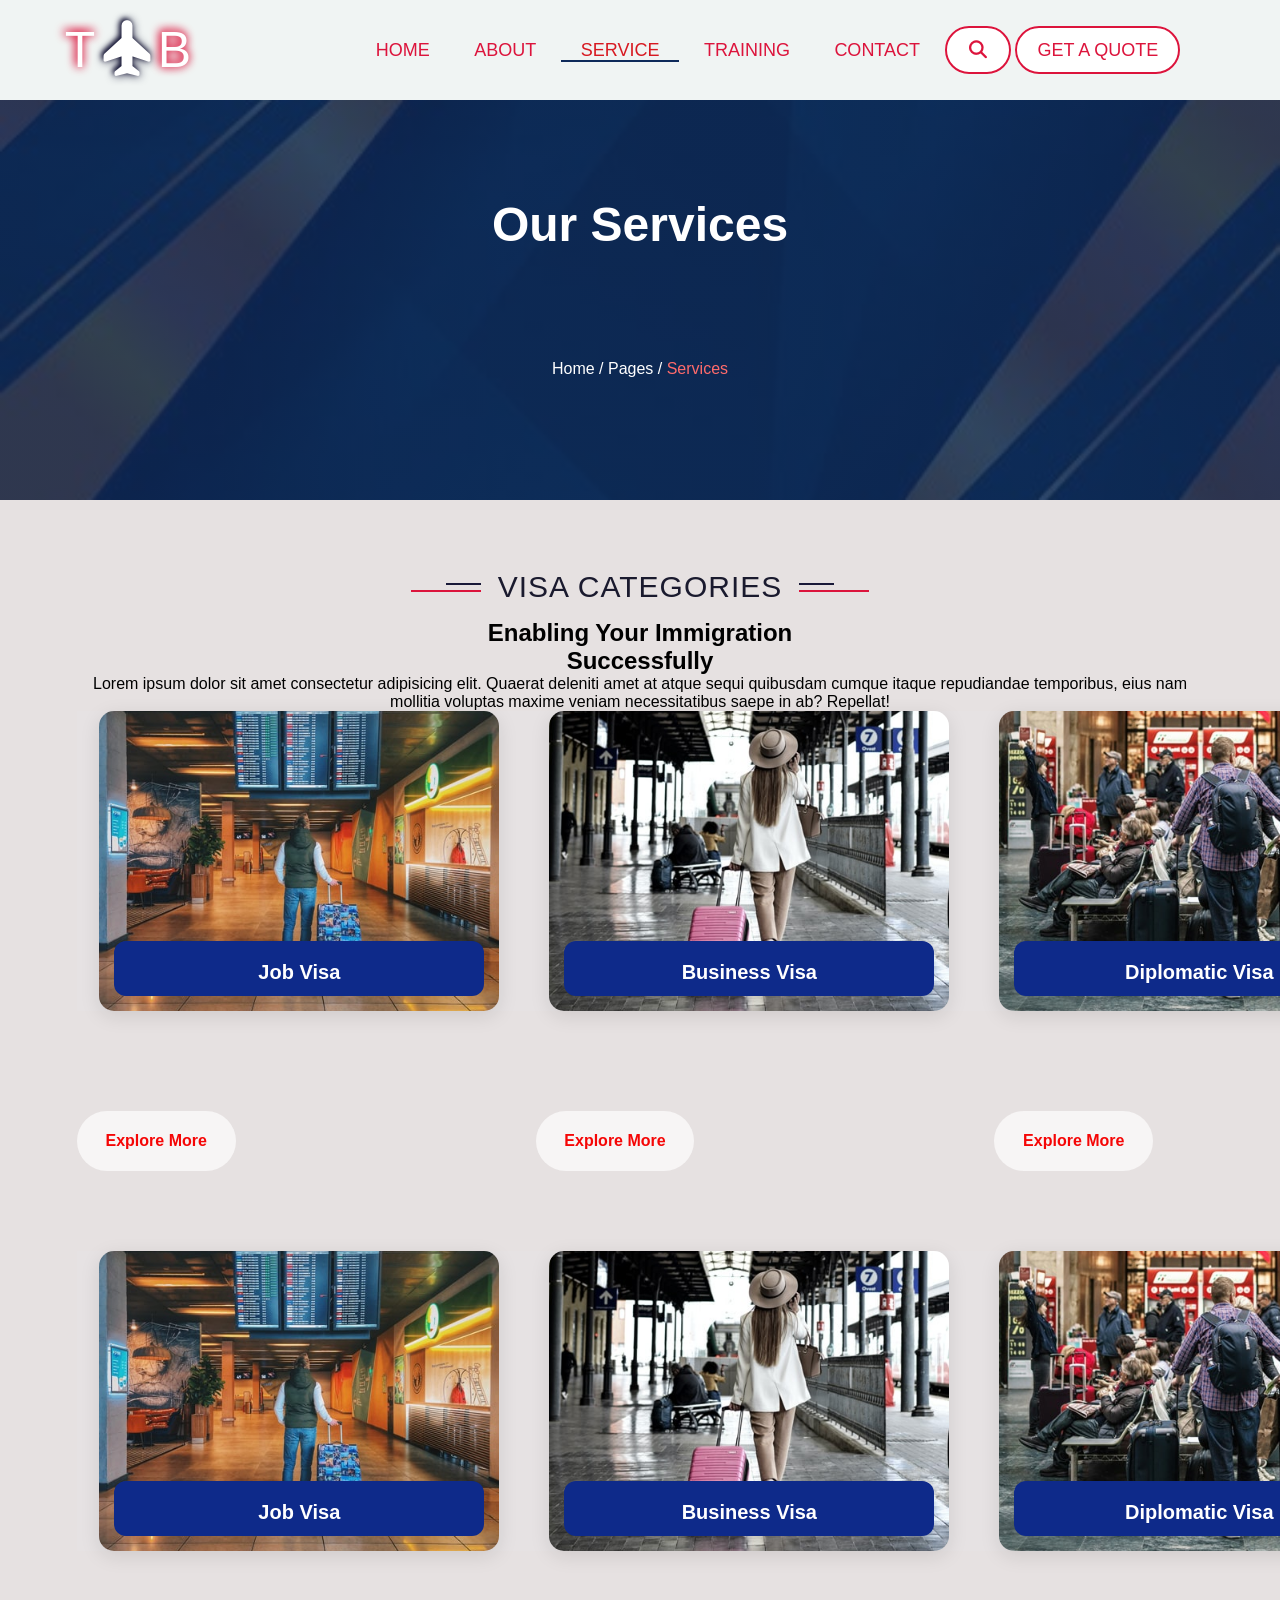
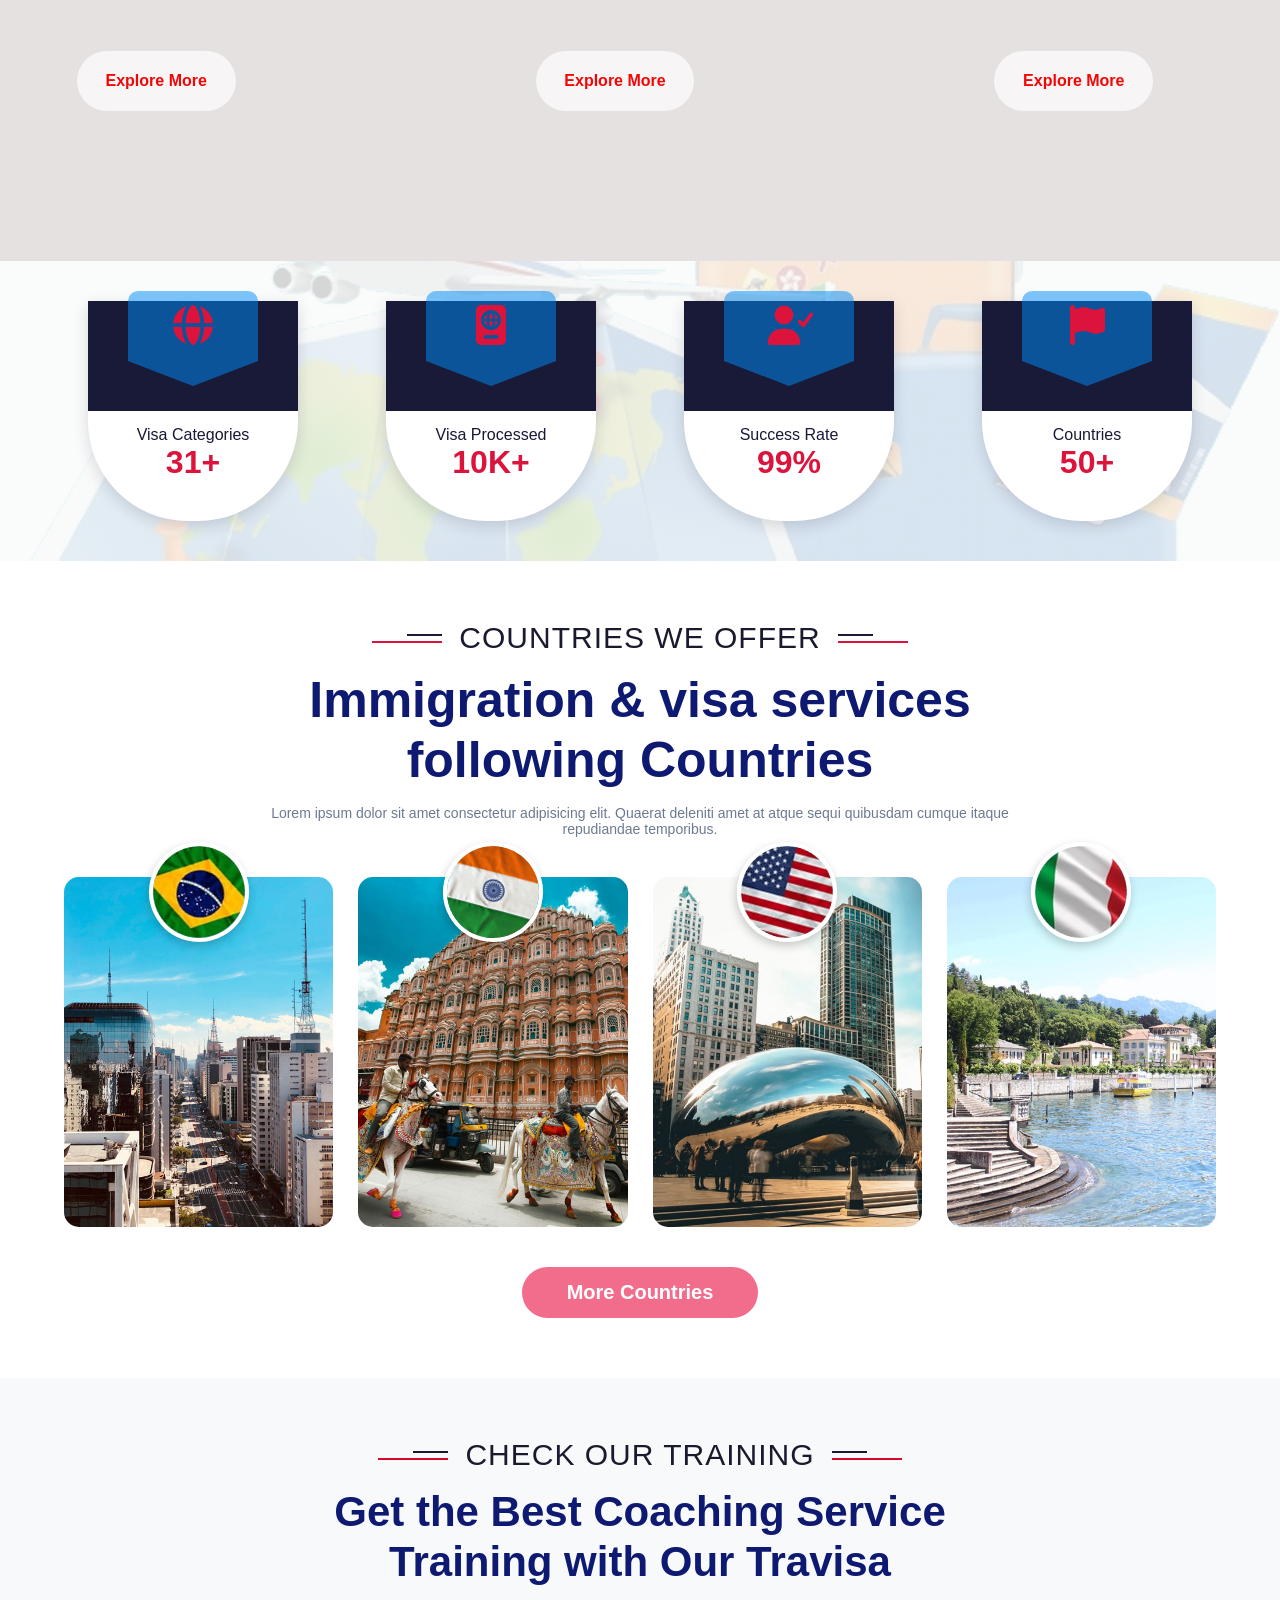
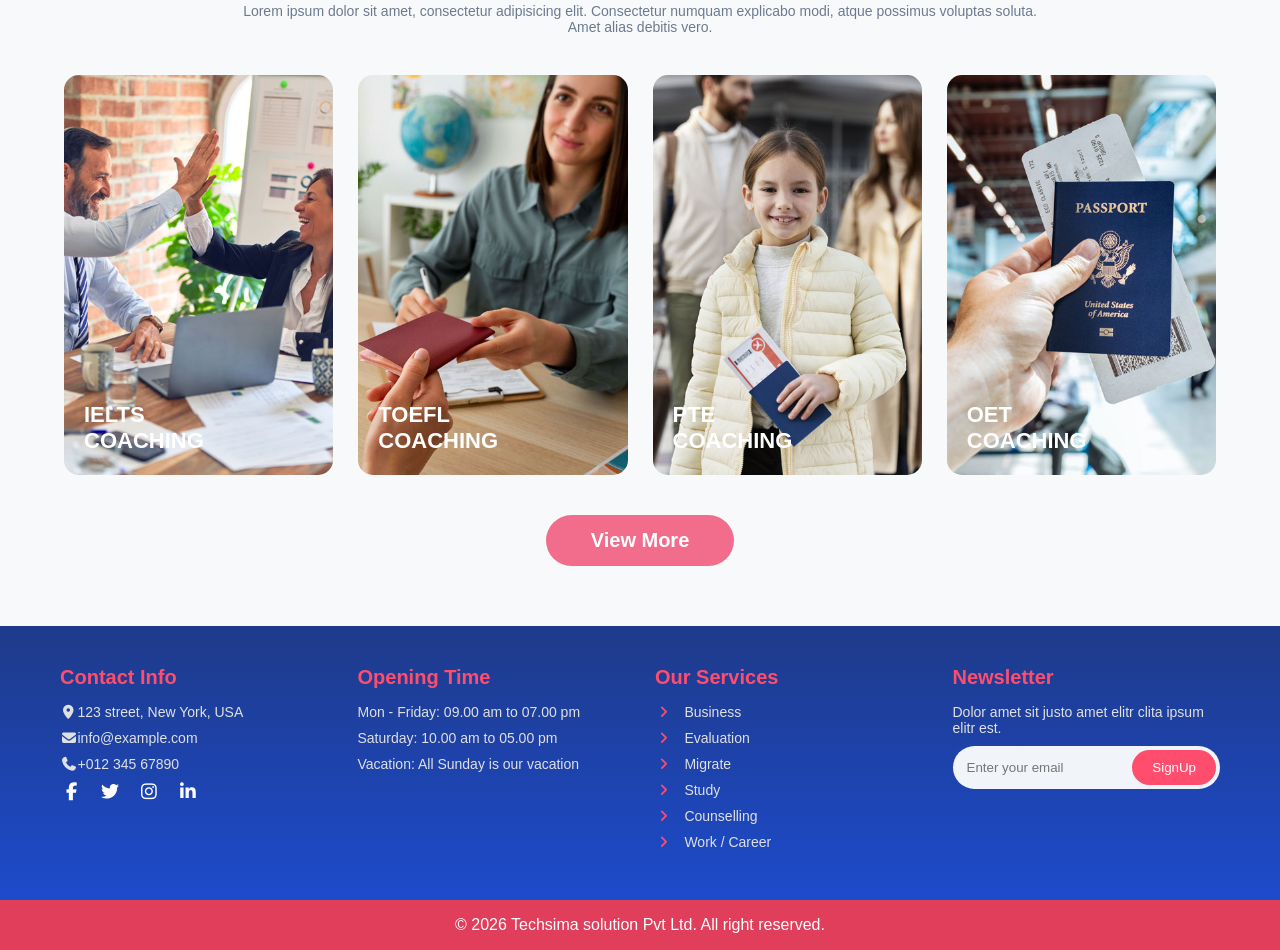
<file: service.html>
<!DOCTYPE html>
<html lang="en">

<head>
    <meta charset="UTF-8">
    <meta name="viewport" content="width=device-width, initial-scale=1.0">
    <title>Webpage</title>
    <link rel="stylesheet" href="css/all.min.css">
    <link rel="stylesheet" href="css/style.css">
</head>

<body>
    <header class="header">
        <div class="logo">
            <a href="index.html"><span>T</span><i class="fa-solid fa-plane-up"></i><span>B</span></a>
        </div>
        <div class="navbar">
            <nav>
                <a href="index.html" target="_blank">Home</a>
                <a href="about.html" target="_blank">About</a>
                <a href="service.html" target="_blank"
                    style="color:#d71921; border-bottom:2px solid #0e2a5a;">Service</a>
                <a href="training.html" target="_blank">Training</a>
                <a href="contact.html" target="_blank">Contact</a>
                <a href="#" target="_blank" class="bg-nav"><i class="fa-solid fa-magnifying-glass"></i></a>
                <a href="#" target="_blank" class="bg-nav">Get A Quote</a>
            </nav>
        </div>
    </header>
    <!-- Header Section End -->

    <main>
        <!-- Service Hero Start -->
        <section id="service-hero">
            <div class="service-hero">
                <h1>Our Services</h1>
                <p><a href="index.html">Home</a> / <a href="#">Pages</a> / <span>Services</span></p>
            </div>
        </section>
        <!-- Service Hero End -->

        <!-- Visa Categories Start -->
        <section id="visa-category">
            <div class="visa-category-inner">
                <div class="sub-title-box">
                    <div class="lines left-lines">
                        <span class="black-line"></span>
                        <span class="red-line"></span>
                    </div>
                    <h5>VISA CATEGORIES</h5>
                    <div class="lines right-lines">
                        <span class="black-line"></span>
                        <span class="red-line"></span>
                    </div>
                </div>
                <h2>Enabling Your Immigration<br>Successfully</h2>
                <p>Lorem ipsum dolor sit amet consectetur adipisicing elit. Quaerat deleniti amet at atque sequi
                    quibusdam cumque itaque repudiandae temporibus, eius nam mollitia voluptas maxime veniam
                    necessitatibus saepe in ab? Repellat!</p>
            </div>

            <div class="visa-cards">
                <!-- Card 1 -->
                <div class="v-card">
                    <img src="images/job visa.jpeg" alt="Job Visa">
                    <div class="v-card-content">
                        <h3>Job Visa</h3>
                        <p>Lorem ipsum dolor sit amet consectetur, adipisicing elit. Mollitia fugit dolores nesciunt
                            adipisci.</p>
                        <a href="#">Explore More <i class="fa-solid fa-arrow-right"></i></a>
                    </div>
                </div>
                <!-- Card 2 -->
                <div class="v-card">
                    <img src="images/bussiness.jpeg" alt="Business Visa">
                    <div class="v-card-content">
                        <h3>Business Visa</h3>
                        <p>Lorem ipsum dolor sit amet consectetur, adipisicing elit. Mollitia fugit dolores nesciunt
                            adipisci.</p>
                        <a href="#">Explore More <i class="fa-solid fa-arrow-right"></i></a>
                    </div>
                </div>
                <!-- Card 3 -->
                <div class="v-card">
                    <img src="images/diplometic.jpeg" alt="Diplomatic Visa">
                    <div class="v-card-content">
                        <h3>Diplomatic Visa</h3>
                        <p>Lorem ipsum dolor sit amet consectetur, adipisicing elit. Mollitia fugit dolores nesciunt
                            adipisci.</p>
                        <a href="#">Explore More <i class="fa-solid fa-arrow-right"></i></a>
                    </div>
                </div>
            </div>
            <div class="explore-more-btn">
                    <div class="btn">Explore More</div>
                    <div class="btn">Explore More</div>
                    <div class="btn">Explore More</div>
                </div>
            </div>
            <div class="visa-cards">
                <!-- Card 1 -->
                <div class="v-card">
                    <img src="images/job visa.jpeg" alt="Job Visa">
                    <div class="v-card-content">
                        <h3>Job Visa</h3>
                        <p>Lorem ipsum dolor sit amet consectetur, adipisicing elit. Mollitia fugit dolores nesciunt
                            adipisci.</p>
                        <a href="#">Explore More <i class="fa-solid fa-arrow-right"></i></a>
                    </div>
                </div>
                <!-- Card 2 -->
                <div class="v-card">
                    <img src="images/bussiness.jpeg" alt="Business Visa">
                    <div class="v-card-content">
                        <h3>Business Visa</h3>
                        <p>Lorem ipsum dolor sit amet consectetur, adipisicing elit. Mollitia fugit dolores nesciunt
                            adipisci.</p>
                        <a href="#">Explore More <i class="fa-solid fa-arrow-right"></i></a>
                    </div>
                </div>
                <!-- Card 3 -->
                <div class="v-card">
                    <img src="images/diplometic.jpeg" alt="Diplomatic Visa">
                    <div class="v-card-content">
                        <h3>Diplomatic Visa</h3>
                        <p>Lorem ipsum dolor sit amet consectetur, adipisicing elit. Mollitia fugit dolores nesciunt
                            adipisci.</p>
                        <a href="#">Explore More <i class="fa-solid fa-arrow-right"></i></a>
                    </div>
                </div>
            </div>
            <div class="explore-more-btn">
                    <div class="btn">Explore More</div>
                    <div class="btn">Explore More</div>
                    <div class="btn">Explore More</div>
                </div>
            </div>
        </section>

        <!-- Visa Categories End -->
        <section id="counter">
            <div class="counter-inner">
                <div class="counter-card">
                    <div class="card-icon">
                        <div class="uppericon"><i class="fa-solid fa-globe"></i></div>
                        <div class="shape"></div>
                    </div>
                    <div class="counter-number">
                        <p>Visa Categories</p>
                        <p>31+</p>
                    </div>
                </div>
                <div class="counter-card">
                    <div class="card-icon">
                        <div class="uppericon"><i class="fa-solid fa-passport"></i></div>
                        <div class="shape"></div>
                    </div>
                    <div class="counter-number">
                        <p>Visa Processed</p>
                        <p>10K+</p>
                    </div>
                </div>
                <div class="counter-card">
                    <div class="card-icon">
                        <div class="uppericon"><i class="fa-solid fa-user-check"></i></div>
                        <div class="shape"></div>
                    </div>
                    <div class="counter-number">
                        <p>Success Rate</p>
                        <p>99%</p>
                    </div>
                </div>
                <div class="counter-card">
                    <div class="card-icon">
                        <div class="uppericon"><i class="fa-solid fa-flag"></i></div>
                        <div class="shape"></div>
                    </div>
                    <div class="counter-number">
                        <p>Countries</p>
                        <p>50+</p>
                    </div>
                </div>
            </div>
        </section>

        <!-- COUNTRIES SECTION -->
        <section class="countries-section">
            <div class="section-header">
                <!-- LINING FIX -->
                <div class="sub-title-box">
                    <div class="lines left-lines">
                        <span class="black-line"></span>
                        <span class="red-line"></span>
                    </div>
                    <h5>COUNTRIES WE OFFER</h5>
                    <div class="lines right-lines">
                        <span class="black-line"></span>
                        <span class="red-line"></span>
                    </div>
                </div>

                <h2>Immigration & visa services <br> following Countries</h2>
                <p>Lorem ipsum dolor sit amet consectetur adipisicing elit. Quaerat deleniti amet at atque sequi
                    quibusdam cumque itaque repudiandae temporibus.</p>
            </div>

            <div class="countries-grid">
                <div class="country-card">
                    <div class="flag"><img src="images/brazil.jpg"></div>
                    <div class="img-box">
                        <img src="images/country-1.jpg" class="country-img">
                        <div class="overlay">
                            <h3>brazil</h3>
                        </div>
                    </div>
                </div>
                <div class="country-card">
                    <div class="flag"><img src="images/india.jpg"></div>
                    <div class="img-box">
                        <img src="images/country-2.jpg" class="country-img">
                        <div class="overlay">
                            <h3>india</h3>
                        </div>
                    </div>
                </div>
                <div class="country-card">
                    <div class="flag"><img src="images/usa.jpg"></div>
                    <div class="img-box">
                        <img src="images/country-3.jpg" class="country-img">
                        <div class="overlay">
                            <h3>new york</h3>
                        </div>
                    </div>
                </div>
                <div class="country-card">
                    <div class="flag"><img src="images/italy.jpg"></div>
                    <div class="img-box">
                        <img src="images/country-4.jpg" class="country-img">
                        <div class="overlay">
                            <h3>italy</h3>
                        </div>
                    </div>
                </div>
            </div>
            <div class="view-more">
                <a href="training.html" class="view-more-btn">More Countries</a>
            </div>
        </section>
        <!-- TRAINING SECTION START -->
<section class="training-section">
    <div class="section-header">
        <div class="sub-title-box">
            <div class="lines left-lines"><span class="black-line"></span><span class="red-line"></span></div>
            <h5>CHECK OUR TRAINING</h5>
            <div class="lines right-lines"><span class="black-line"></span><span class="red-line"></span></div>
        </div>
        <h2>Get the Best Coaching Service <br> Training with Our Travisa</h2>
        <p>Lorem ipsum dolor sit amet, consectetur adipisicing elit. Consectetur numquam explicabo modi, atque possimus voluptas soluta. Amet alias debitis vero.</p>
    </div>

    <div class="training-grid">
        <!-- Card 1 -->
        <div class="training-card">
            <img src="images/training-1.jpg" alt="IELTS">
            <div class="training-content">
                <h3>IELTS<br>Coaching</h3>
            </div>
            <div class="training-content-box">
                <h2>IELTS Coaching</h2>
                <p>Lorem ipsum dolor sit, amet consectetur adipisicing elit. Libero eveniet praesentium pariatur saepe, maiores porro commodi rerum consequatur molestias expedita?</p> 
                <a href="#" class="read-btn">Read More &rarr;</a>       
            </div>
        </div>

        <!-- Card 2 -->
        <div class="training-card">
            <img src="images/training-2.jpg" alt="TOEFL">
            <div class="training-content">
                <h3>TOEFL<br>Coaching</h3>
            </div>
            <div class="training-content-box">
                <h2>TOEFL Coaching</h2>
                <p>Lorem ipsum dolor sit amet consectetur adipisicing elit. Natus temporibus reiciendis numquam ex magni, maxime fuga. In quia nobis non.</p>
                <a href="#" class="read-btn">Read More &rarr;</a>
            </div>
        </div>

        <!-- Card 3 -->
        <div class="training-card">
            <img src="images/training-3.jpg" alt="PTE">
            <div class="training-content">
                <h3>PTE<br>Coaching</h3>
            </div>
            <div class="training-content-box">
                <h2>PTE Coaching</h2>
                <p>Lorem ipsum dolor sit amet consectetur, adipisicing elit. Laboriosam, quos. Aliquid numquam adipisci, unde debitis quod quo. Alias, incidunt consequatur?</p>
                <a href="#" class="read-btn">Read More &rarr;</a>
            </div>
        </div>

        <!-- Card 4 -->
        <div class="training-card">
            <img src="images/training-4.jpg" alt="OET">
            <div class="training-content">
                <h3>OET<br>Coaching</h3>
            </div>
            <div class="training-content-box">
                <h2>OET Coaching</h2>
                <p>Lorem ipsum, dolor sit amet consectetur adipisicing elit. Consequatur quisquam consectetur exercitationem optio saepe aspernatur nobis temporibus repudiandae similique explicabo!</p>
                <a href="#" class="read-btn">Read More &rarr;</a>
            </div>
        </div>
    </div>

    <div class="view-more">
        <a href="training.html" class="view-more-btn">View More</a>
    </div>
</section>
        <!-- TRAINING SECTION END -->

    </main>

    <footer>
        <div class="footer-container">
            <div class="footer-col">
                <h3>Contact Info</h3>
                <p><i class="fa-solid fa-location-dot"></i>123 street, New York, USA</p>
                <p><i class="fa-solid fa-envelope"></i>info@example.com</p>
                <p><i class="fa-solid fa-phone"></i>+012 345 67890</p>
                <div class="social-icons">
                    <a href="#"><i class="fa-brands fa-facebook-f"></i></a>
                    <a href="#"><i class="fa-brands fa-twitter"></i></a>
                    <a href="#"><i class="fa-brands fa-instagram"></i></a>
                    <a href="#"><i class="fa-brands fa-linkedin-in"></i></a>
                </div>
            </div>
            <div class="footer-col">
                <h3>Opening Time</h3>
                <p>Mon - Friday: 09.00 am to 07.00 pm</p>
                <p>Saturday: 10.00 am to 05.00 pm</p>
                <p>Vacation: All Sunday is our vacation</p>
            </div>
            <div class="footer-col">
                <h3>Our Services</h3>
                <ul>
                    <li><i class="fa-solid fa-angle-right"></i> Business</li>
                    <li><i class="fa-solid fa-angle-right"></i> Evaluation</li>
                    <li><i class="fa-solid fa-angle-right"></i> Migrate</li>
                    <li><i class="fa-solid fa-angle-right"></i> Study</li>
                    <li><i class="fa-solid fa-angle-right"></i> Counselling</li>
                    <li><i class="fa-solid fa-angle-right"></i> Work / Career</li>
                </ul>
            </div>
            <div class="footer-col">
                <h3>Newsletter</h3>
                <p>Dolor amet sit justo amet elitr clita ipsum elitr est.</p>
                <div class="newsletter-box">
                    <input type="email" placeholder="Enter your email">
                    <button>SignUp</button>
                </div>
            </div>
        </div>
        <div class="footer-bottom">
            <p>&copy; 2026 Techsima solution Pvt Ltd. All right reserved.</p>
        </div>
    </footer>
</body>

</html>
</file>
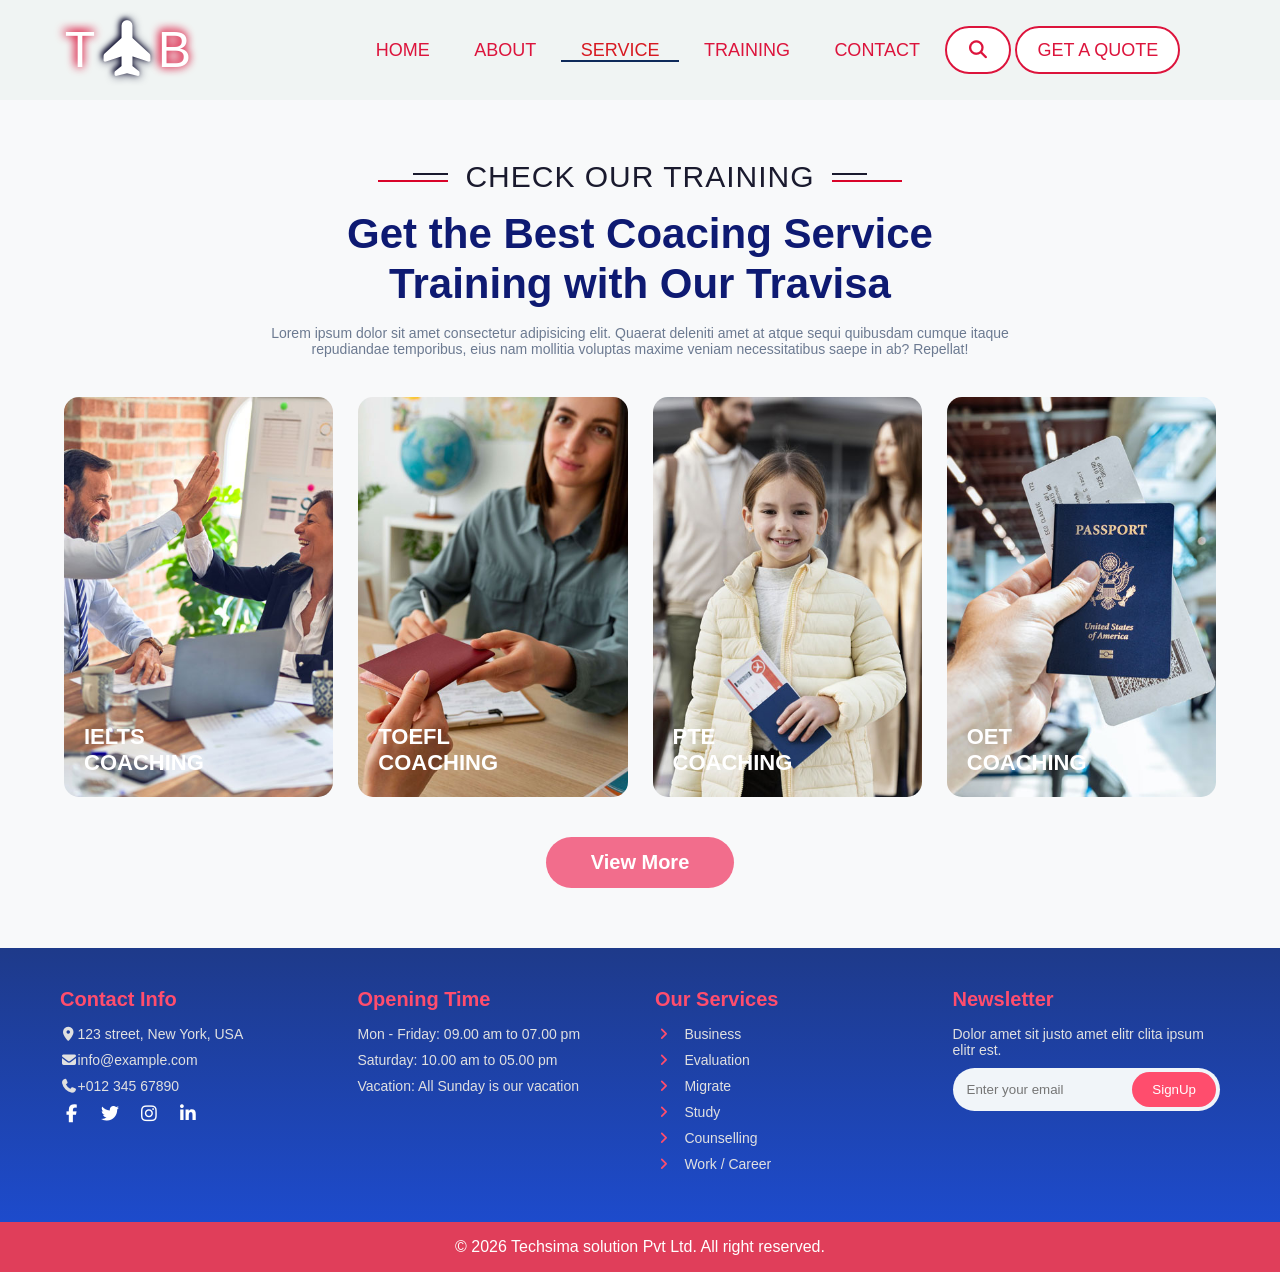
<file: training.html>
<!DOCTYPE html>
<html lang="en">
<head>
    <meta charset="UTF-8">
    <meta name="viewport" content="width=device-width, initial-scale=1.0">
    <title>Trainning</title>
    <link rel="stylesheet" href="css/all.min.css">
    <link rel="stylesheet" href="css/style.css">
</head>
<body>
     <header class="header">
        <div class="logo">
            <a href="index.html"><span>T</span><i class="fa-solid fa-plane-up"></i><span>B</span></a>
        </div>
        <div class="navbar">
            <nav>
                <a href="index.html" target="_blank">Home</a>
                <a href="about.html" target="_blank">About</a>
                <a href="service.html" target="_blank" style="color:#d71921; border-bottom:2px solid #0e2a5a;">Service</a>
                <a href="training.html" target="_blank">Training</a>
                <a href="contact.html" target="_blank">Contact</a>
                <a href="#" target="_blank" class="bg-nav"><i class="fa-solid fa-magnifying-glass"></i></a>
                <a href="#" target="_blank" class="bg-nav">Get A Quote</a>
            </nav>
        </div>
    </header>
     <!-- TRAINING SECTION START -->
<section class="training-section">
  <div class="section-header">
    <div class="sub-title-box">
      <div class="lines left-lines">
        <span class="black-line"></span>
        <span class="red-line"></span>
      </div>
      <h5>CHECK OUR TRAINING</h5>
      <div class="lines right-lines">
        <span class="black-line"></span>
        <span class="red-line"></span>
      </div>
    </div>
    <h2>Get the Best Coacing Service <br> Training with Our Travisa</h2>
    <p>Lorem ipsum dolor sit amet consectetur adipisicing elit. Quaerat deleniti amet at atque sequi quibusdam cumque itaque repudiandae temporibus, eius nam mollitia voluptas maxime veniam necessitatibus saepe in ab? Repellat!</p>
  </div>

  <div class="training-grid">
    <div class="training-card">
      <img src="images/training-1.jpg" alt="IELTS">
      <div class="training-content">
        <h3>IELTS<br>Coaching</h3>
      </div>
    </div>
    <div class="training-card">
      <img src="images/training-2.jpg" alt="TOEFL">
      <div class="training-content">
        <h3>TOEFL<br>Coaching</h3>
      </div>
    </div>
    <div class="training-card">
      <img src="images/training-3.jpg" alt="PTE">
      <div class="training-content">
        <h3>PTE<br>Coaching</h3>
      </div>
    </div>
    <div class="training-card">
      <img src="images/training-4.jpg" alt="OET">
      <div class="training-content">
        <h3>OET<br>Coaching</h3>
      </div>
    </div>
  </div>
  <div class="view-more">
   <a href="training.html"class="view-more-btn">View More</a>
  </div>
</section>
    <footer>
       <div class="footer-container">
        <div class="footer-col">
            <h3>Contact Info</h3>
            <p><i class="fa-solid fa-location-dot"></i>123 street, New York, USA</p>
            <p><i class="fa-solid fa-envelope"></i>info@example.com</p>
            <p><i class="fa-solid fa-phone"></i>+012 345 67890</p>
            <div class="social-icons">
                <a href="#"><i class="fa-brands fa-facebook-f"></i></a>
                <a href="#"><i class="fa-brands fa-twitter"></i></a>
                <a href="#"><i class="fa-brands fa-instagram"></i></a>
                <a href="#"><i class="fa-brands fa-linkedin-in"></i></a>
            </div>
        </div>
      <div class="footer-col">
        <h3>Opening Time</h3>
        <p>Mon - Friday: 09.00 am to 07.00 pm</p>
        <p>Saturday: 10.00 am to 05.00 pm</p>
        <p>Vacation: All Sunday is our vacation</p>
      </div>
      <div class="footer-col">
        <h3>Our Services</h3>
        <ul>
          <li><i class="fa-solid fa-angle-right"></i> Business</li>
          <li><i class="fa-solid fa-angle-right"></i> Evaluation</li>
          <li><i class="fa-solid fa-angle-right"></i> Migrate</li>
          <li><i class="fa-solid fa-angle-right"></i> Study</li>
          <li><i class="fa-solid fa-angle-right"></i> Counselling</li>
          <li><i class="fa-solid fa-angle-right"></i> Work / Career</li>
        </ul>
      </div>
      <div class="footer-col">
        <h3>Newsletter</h3>
        <p>Dolor amet sit justo amet elitr clita ipsum elitr est.</p>
        <div class="newsletter-box">
          <input type="email" placeholder="Enter your email">
          <button>SignUp</button>
        </div>
      </div>
    </div>
     <div class="footer-bottom">
       <p>&copy; 2026 Techsima solution Pvt Ltd. All right reserved.</p>
    </div>
  </footer>
</body>
</html>
</file>
<file: css/style.css>
@import url('https://fontszgoogleapis.com/css2?family=Poppins:ital,wght@0,100;0,200;0,300;0,400;0,500;0,600;0,700;0,800;0,900;1,100;1,200;1,300;1,400;1,500;1,600;1,700;1,800;1,900&display=swap');

* {
    margin: 0px;
    padding: 0px;
    box-sizing: border-box;
    font-family: "Poppins", sans-serif;
}

/* Header Section Start */
.header {
    height: 100px;
    width: 100%;
    background: #e1e9e780;
}

.header .logo {
    height: 100px;
    width: 20%;
    float: left;
    text-align: center;
    line-height: 100px;
}

.logo a {
    text-decoration: none;
    font-size: 50px;
    text-transform: uppercase;
    color: #fff;
    text-shadow: 0px 0px 10px #dc143c,
                -2px -2px 10px #dc143c;
}

.logo a i {
    color: #fff;
    text-shadow: 0px 0px 10px #191938,
                -2px -2px 5px #191938;
    transition: all ease 0.5s;
}

.logo a i:hover {
    color: #191938;
    text-shadow: 0px 0px 10px -2px -2px 5px #fff;
}

.header .navbar {
    height: 100px;
    width: 80%;
    float: left;
    text-align: center;
    line-height: 100px;
}

.navbar a {
    text-decoration: none;
    padding: 0px 20px;
    font-size: 18px;
    text-transform: uppercase;
    color: crimson;
    font-weight: 500;
}

.navbar a img {
    height: 20px;
    width: 20px;
}

.navbar a.bg-nav {
    background: #fff;
    padding: 12px 20px;
    border-radius: 40px;
    color: #dc143c;
    border: 2px solid #dc143c;
    transition: all ease 0.4s;
}

.navbar a.bg-nav:hover {
    background: #dc143c;
    color: #fff;
    border: 2px solid #fff;
}
/* Header Section End */

/* Hero Section Start */
.hero {
    height: 600px;
    width: 100%;
    background-image: url('../images/hero.jpg');
    background-repeat: no-repeat;
    background-size: cover;
    background-position: center;
}

.hero .hero-inner {
    height: 600px;
    width: 100%;
    background: rgba(29, 30, 30, 0.7);
    position: relative;
}

.hero-inner .hero-content {
    position: absolute;
    top: 50%;
    left: 50%;
    transform: translate(-50%, -50%);
    text-align: center;
    width: 80%;
}

.hero-content h3 {
    font-size: 30px;
    color: #dc143c;
    text-transform: uppercase;
    padding: 0px 0px 20px 0px;
}

.hero-content h1 {
    font-size: 60px;
    color: #fff;
    text-transform: capitalize;
    line-height: 70px;
    padding: 10px 0px;
}

.hero-content p {
    font-size: 18px;
    color: #fff;
    padding: 10px 0px 30px;
}

.hero-content a {
    font-size: 18px;
    color: #fff;
    text-decoration: none;
    background: #dc143c;
    padding: 15px 25px;
    border-radius: 40px;
    border: 2px solid #fff;
    display: inline-block;
    transition: 0.3s;
}

.hero-content a:hover {
    background: #fff;
    color: #dc143c;
    border-color: #dc143c;
}
/* Hero Section End */

/* About Section Start */
#about-section {
    padding: 70px 0px;
}

#about-section .about {
    width: 100%;
    min-height: 400px;
    display: flex;
    justify-content: center;
    gap: 25px;
}

.about .about-image {
    width: 40%;
    min-height: 400px;
    overflow: hidden;
    border-radius: 10px;
}

.about .about-image img {
    width: 100%;
    height: 100%;
    object-fit: cover;
    border-radius: 10px;
    transition: all ease 0.8s;
}

.about .about-image img:hover {
    transform: scale(1.05);
}

.about .about-content {
    width: 40%;
    min-height: 400px;
}

.about-content-heading h3 {
    text-transform: uppercase;
    position: relative;
    font-size: 24px;
    font-weight: 400;
    color: #191929;
}

.about-content-heading h3::after {
    content: "";
    position: absolute;
    top: 18px;
    left: 260px;
    height: 2px;
    width: 100px;
    background: #dc143c;
}

.about-content-heading h3::before {
    content: "";
    position: absolute;
    top: 10px;
    left: 260px;
    height: 2px;
    width: 50px;
    background: #191938;
}

.about-content-heading h2 {
    text-transform: capitalize;
    color: #191938;
    font-size: 40px;
    line-height: 50px;
    padding: 15px 0px;
}

.about-content-heading p {
    color: #191938;
    padding: 10px 0px;
    opacity: .7;
}

.about-content-icon {
    height: 80px;
    width: 100%;
    display: flex;
    justify-content: space-between;
    align-items: center;
    font-size: 20px;
}

.about-content-icon .best,
.about-content-icon .return {
    display: flex;
    justify-content: center;
    align-items: center;
}

.about-content-icon .best span,
.about-content-icon .return span {
    padding-left: 15px;
    color: #191938;
    line-height: 24px;
    font-weight: 500;
}

.about-content-icon i {
    font-size: 35px;
    color: #dc143c;
}
.content-year{
  height: 250px;
  width: 100%;
  padding-top: 10px;
  display: flex;
  gap: 20px;
}
.content-year .count{
  height: 100%;
  width: 35%;
  background-color: #e1e9e780;
  border-radius: 10px;
  font-size: 60px;
  text-align: center;
  line-height: 70px;
  color: #191938;
  padding: 20px;
}
.content-year .count p:last-child{
  font-size: 16px;
  line-height: 20px;
  width: 60%;
  margin: auto;
  opacity: .6;
}
.call{
  width: 65%;
  height: 100%;
}
.call .check{
  padding-left: 10px;
}
.call .check ul{
  list-style-type: none;
}
.call .check ul li i{
  padding-right: 10px;
  display: inline;
  color: #dc143c;
  line-height: 40px;
}
.question{
  height: 100px;
  width: 100%;
  margin-top: 20px;
  display: flex;
  justify-content: center;
  align-items: center;
}
.question .call-icon{
  width: 20%;
  font-size: 60px;
  color: #191938;
}
.question .number{
  width: 80%;
  padding: 20px;
  color: #191938;
}
.question .number a{
  color: #dc143c;
  text-decoration: none;
}
/* about section */
.countries-section {
  padding: 60px 5%;
  text-align: center;
  background: #fff;
}

.sub-title-box {
  display: flex;
  justify-content: center;
  align-items: center;
  gap: 12px;
  margin-bottom: 15px;
}

.sub-title-box h5 {
  margin: 0 5px;
  font-size: 30px;
  font-weight: 500;
  letter-spacing: 1px;
  color: #1a1a2e;
}

.lines {
  display: flex;
  flex-direction: column;
  gap: 5px;
}

.left-lines {
  align-items: flex-end;
}

.right-lines {
  align-items: flex-start;
}

.black-line {
  display: block;
  width: 35px;
  height: 2px;
  background: #191938;
}

.red-line {
  display: block;
  width: 70px;
  height: 2px;
  background: crimson;
}

.countries-section h2 {
  font-size: 50px;
  color: #0e1a72;
  font-weight: 800;
  line-height: 1.2;
}

.countries-section p {
  color: #6c7a91;
  max-width: 750px;
  margin: 15px auto 40px;
  font-size: 14px;
}

.countries-grid {
  display: grid;
  grid-template-columns: repeat(4, 1fr);
  gap: 25px;
}

.country-card {
  position: relative;
  border-radius: 15px;
  overflow: visible;
  cursor: pointer;
  
}

.img-box {
  position: relative;
  width: 100%;
  height: 350px;
  overflow: hidden;
  border-radius: 15px;
  
}

.country-img {
  width: 100%;
  height: 100%;
  object-fit: cover;
  transition: transform 0.5s ease;
}

.flag {
  position: absolute;
  top: -35px;
  left: 50%;
  transform: translateX(-50%) rotate(15deg);
  width: 100px;
  height: 100px;
  border-radius: 50%;
  border: 4px solid #fff; 
  overflow: hidden;
  z-index: 5;
  box-shadow: 0 4px 10px rgba(0,0,0,0.2);
  transition: transform 0.4s ease; 
}
.flag:hover{
  transform: translate(-50%) rotate(360deg);
}
.flag img {
  width: 100%;
  height: 100%;
  object-fit: cover;
}

.overlay {
  position: absolute;
  top: 0;
  left: 0;
  width: 100%;
  height: 100%;
  background: rgba(14, 26, 114, 0.7);
  display: flex;
  justify-content: center;
  align-items: center;
  opacity: 0;
  transition: opacity 0.4s ease;
}

.overlay h3 {
  color: #fff;
  font-size: 20px;
  text-transform: lowercase;
  transform: translateY(20px);
  transition: transform 0.4s ease;
}

.country-card:hover .overlay {
  opacity: 1;
}

.country-card:hover .overlay h3 {
  transform: translateY(0);
}

.country-card:hover .country-img {
  transform: scale(1.1);
}
/* About Section End */
.why-choose-section {
  padding: 70px 5%;
  text-align: center;
  background: #fff;
}

.why-choose-section .sub-title-box {
  display: flex;
  justify-content: center;
  align-items: center;
  gap: 12px;
  margin-bottom: 15px;
}

.why-choose-section .sub-title-box h5 {
  margin: 0 5px;
  font-size: 30px;
  font-weight: 500;
  letter-spacing: 1px;
  color: #1a1a2e;
}

.why-choose-section .lines {
  display: flex;
  flex-direction: column;
  gap: 5px;
}

.why-choose-section .left-lines { align-items: flex-end; }
.why-choose-section .right-lines { align-items: flex-start; }

.why-choose-section .black-line {
  display: block;
  width: 35px;
  height: 2px;
  background: #1a1a2e;
}

.why-choose-section .red-line {
  display: block;
  width: 70px;
  height: 2px;
  background: #d90429;
}

.why-choose-section h2 {
  font-size: 40px;
  color: #0e1a72;
  font-weight: 700;
  line-height: 1.2;
}

.why-choose-section .section-header p {
  color: #6c7a91;
  max-width: 800px;
  margin: 15px auto 50px;
  font-size: 18px;
  line-height: 1.6;
}

.features-grid {
  display: grid;
  grid-template-columns: repeat(4, 1fr);
  gap: 25px;
}

.feature-card {
  background: #f8fbff;
  border-radius: 15px;
  padding: 35px 20px 25px;
  text-align: center;
  border: 1px solid #eef3fb;
  transition: all 0.3s ease;
}

.feature-card:hover {
  background: #fff;
  transform: translateY(-8px);
  box-shadow: 0 15px 30px rgba(14, 26, 114, 0.08);
}

.icon-box {
  width: 90px;
  height: 90px;
  background: #e6f0ff;
  border-radius: 12px;
  display: flex;
  justify-content: center;
  align-items: center;
  margin: 0 auto 20px;
  transition: all 0.6s ease;
  
}

.icon-box i {
  font-size: 70px;
  color: #0d0a38;
  transition: all 0.6s ease; 
  
}
.feature-card:hover .icon-box{
  border-radius: 50%;
  transform: rotate(360deg);
  background: #0a1931;
}
.feature-card:hover .icon-box i{
  color: #fff;
}

.feature-card h3 {
  color: #0e1a72;
  font-size: 20px;
  font-weight: 500;
  margin-bottom: 12px;
}

.feature-card p {
  color: #6c7a91;
  font-size: 16px;
  line-height: 1.6;
  margin-bottom: 18px;
}

.read-more {
  color: #d90429;
  font-size: 18px;
  font-weight: 600;
  text-decoration: none;
  display: inline-flex;
  align-items: center;
  gap: 6px;
  transition: 0.3s;
}

.read-more:hover {
  gap: 10px;
}

.more-features-wrap {
  margin-top: 45px;
}

.more-features-btn {
  display: inline-block;
  background: #e93a5a;
  color: #fff;
  padding: 16px 60px;
  border-radius: 30px;
  text-decoration: none;
  font-size: 18px;
  font-weight: 600;
  transition: all 0.3s ease;
}

.more-features-btn:hover {
  background: #d90429;
  transform: translateY(-2px);
}

@media (max-width: 1000px) {
  .features-grid { grid-template-columns: repeat(2, 1fr); }
  .why-choose-section h2 { font-size: 30px; }
}

@media (max-width: 600px) {
  .features-grid { grid-template-columns: 1fr; }
}
.testimonial-section {
  padding: 70px 5%;
  background: #fff;
  position: relative;
}

.testimonial-section .section-header {
  text-align: center;
}

.testimonial-section .sub-title-box {
  display: flex;
  justify-content: center;
  align-items: center;
  gap: 12px;
  margin-bottom: 15px;
}

.testimonial-section .sub-title-box h5 {
  font-size: 30px;
  font-weight: 500;
  letter-spacing: 1px;
  color: #1a1a2e;
}

.testimonial-section .lines {
  display: flex;
  flex-direction: column;
  gap: 5px;
}

.testimonial-section .left-lines { 
    align-items: flex-end; 
}
.testimonial-section .right-lines {
     align-items: flex-start; 
    }

.testimonial-section .black-line {
  display: block;
  width: 35px;
  height: 2px;
  background: #1a1a2e;
}

.testimonial-section .red-line {
  display: block;
  width: 70px;
  height: 2px;
  background: #d90429;
}

.testimonial-section h2 {
  font-size: 50px;
  color: #0e1a72;
  font-weight: 700;
}

.testimonial-section .section-header p {
  color: #6c7a91;
  max-width: 800px;
  margin: 15px auto 20px;
  font-size: 16px;
  line-height: 1.6;
}

.testimonial-top {
  display: flex;
  justify-content: flex-end;
  margin-bottom: 15px;
}

.arrow-btns {
  display: flex;
  gap: 15px;
}

.arrow {
  width: 40px;
  height: 40px;
  border: none;
  background: transparent;
  font-size: 22px;
  cursor: pointer;
  color: #1a1a2e;
}

.arrow:hover { color: #d90429; }

.testimonial-grid {
  display: grid;
  grid-template-columns: repeat(2, 1fr);
  gap: 30px;
}

.testimonial-text-box {
  background: #f0f7ff;
  border-radius: 8px;
  padding: 25px 25px 35px;
  text-align: left;
  position: relative;
}

.testimonial-text-box p {
  color: #6c7a91;
  font-size: 18px;
  line-height: 1.7;
  margin: 0;
}

.stars {
  position: absolute;
  bottom: 12px;
  right: 20px;
  color: #e93a5a;
  font-size: 14px;
}

.client-info {
  display: flex;
  align-items: center;
  gap: 15px;
  margin-top: 20px;
  padding-left: 10px;
}

.client-info img {
  width: 100px;
  height: 100px;
  border-radius: 50%;
  object-fit: cover;
  border: 3px solid #fff;
  box-shadow: 0 4px 10px rgba(0,0,0,0.1);
}

.client-info h4 {
  color: #1e3a8a;
  font-size: 20px;
  font-weight: 700;
  margin: 0;
}

.client-info span {
  color: #a0aec0;
  font-size: 13px;
}

@media (max-width: 800px) {
  .testimonial-grid { 
    grid-template-columns: 1fr; 
}
  .testimonial-section h2 { 
    font-size: 30px; 
}
}

/*trainin section start */
/*trainin section start - FIXED */
.training-section {
  padding: 60px 5%;
  text-align: center;
  background: #f8f9fa;
}
.training-section .sub-title-box {
  display: flex;
  justify-content: center;
  align-items: center;
  gap: 12px;
  margin-bottom: 15px;
}
.training-section .sub-title-box h5 {
  margin: 0 5px;
  font-size: 30px;
  font-weight: 500;
  letter-spacing: 1px;
  color: #1a1a2e;
}
.training-section .lines { 
  display: flex; 
  flex-direction: column; 
  gap: 5px; 
}
.training-section .left-lines {
   align-items: flex-end; 
  }
.training-section .right-lines { 
  align-items: flex-start; 
}
.training-section .black-line { 
  display: block;
   width: 35px; 
   height: 2px; 
   background: #1a1a2e; 
  }
.training-section .red-line { 
  display: block;
   width: 70px; 
   height: 2px; 
   background: #d90429; 
  }
.training-section h2 { 
  font-size: 42px;
   color: #0e1a72;
    font-weight: 800; 
    line-height: 1.2; 
  }
.training-section p { 
  color: #6c7a91; 
  max-width: 800px; 
  margin: 15px auto 40px;
   font-size: 14px; 
  }

.training-grid {
  display: grid;
  grid-template-columns: repeat(4, 1fr);
  gap: 25px;
}

.training-card {
  position: relative;
  width: 100%;
  height: 400px;
  border-radius: 15px;
  overflow: hidden;
  cursor: pointer;
}

.training-card img {
  width: 100%;
  height: 100%;
  object-fit: cover;
  transition: transform 0.5s ease;
}

.training-content {
  position: absolute;
  bottom: 20px;
  left: 20px;
  z-index: 3;
  text-align: left;
  transition: 0.3s ease;
}

.training-content h3 {
  color: #fff;
  font-size: 22px;
  font-weight: 700;
  line-height: 1.2;
  text-transform: uppercase;
}

.training-content-box {
  position: absolute;
  bottom: 0;
  left: 0;
  width: 100%;
  height: 65%;
  background: #f06292;
  padding: 25px;
  color: #fff;
  text-align: left;
  z-index: 4;
  transform: translateY(100%);
  transition: all 0.4s ease;
}

.training-content-box h2{
  font-size: 20px;
  margin-bottom: 10px;
  color: #fff;
}
.training-content-box p{
  font-size: 14px;
  color: #fff;
  line-height: 1.5;
  margin-bottom: 12px;
}
.training-content-box a{
 display: inline-block;
 background: #fff; 
 color: #f06292;
 font-size: 14px;
 text-decoration: none;
 font-weight: 600;
 padding: 10px 25px;
 border-radius: 25px;
 margin-top: 10px;
}

/* HOVER EFFECT */
.training-card:hover .training-content-box {
   transform: translateY(0);
}
.training-card:hover .training-content {
  opacity: 0;
}
.training-card:hover img {
  transform: scale(1.1);
}

.view-more { text-align: center; margin-top: 40px; }
.view-more-btn {
  display: inline-block;
  background: #f26d8c;
  color: #fff;
  padding: 14px 45px;
  border-radius: 30px;
  text-decoration: none;
  font-size: 20px;
  font-weight: 600;
  transition: all 0.3s ease;
}

/*trainin section end */

/* Counter Section Start */
#counter {
    background-image: url('../images/breadcrumb.png');
    background-size: cover;
    background-position: center;
    min-height: 300px;
    width: 100%;
}

#counter .counter-inner {
    min-height: 300px;
    width: 100%;
    background: rgba(250, 251, 251, 0.85);
    display: flex;
    justify-content: space-evenly;
    align-items: center;
    padding: 40px 0;
}

.counter-card {
    height: 220px;
    width: 210px;
    background: #fff;
    border-bottom-left-radius: 100px;
    border-bottom-right-radius: 100px;
    box-shadow: 0px 5px 15px rgba(25, 25, 56, 0.15);
    position: relative;
}

.card-icon {
    height: 110px;
    width: 100%;
    background: #191938;
}

.card-icon .uppericon {
    position: absolute;
    top: -10px;
    left: 40px;
    z-index: 10;
    height: 70px;
    width: 130px;
    background: rgba(1, 143, 252, 0.5);
    border-top-left-radius: 10px;
    border-top-right-radius: 10px;
    text-align: center;
    line-height: 70px;
    font-size: 40px;
    color: #dc143c;
}

.card-icon .uppericon i {
    transition: all ease 0.6s;
}

.card-icon .uppericon:hover i {
    transform: rotate(360deg);
}

.card-icon .shape {
    height: 0px;
    width: 0px;
    position: absolute;
    top: 60px;
    left: 40px;
    z-index: 5;
    border-left: 65px solid transparent;
    border-right: 65px solid transparent;
    border-top: 25px solid rgba(1, 143, 252, 0.5);
    border-bottom: 25px solid transparent;
}

.counter-number {
    text-align: center;
    font-size: 16px;
    padding: 15px 10px;
    color: #191938;
    font-weight: 500;
}

.counter-number p:last-child {
    font-size: 32px;
    color: #dc143c;
    font-weight: 700;
}
/* Counter Section End */

/* Contact Section Start */
#contact {
    padding: 70px 0px;
}

.contact-outer {
    width: 100%;
    min-height: 500px;
    display: flex;
    gap: 30px;
    justify-content: center;
}

.contact-outer .contact-content {
    width: 40%;
    min-height: 500px;
}

.contact-outer .contact-form {
    width: 40%;
    min-height: 500px;
}

.contact-form h3,
.contact-content h3 {
    text-transform: uppercase;
    position: relative;
    font-size: 24px; /* Fixed: Changed font-family to font-size */
    font-weight: 400;
    color: #191929;
}

.contact-form h3::after,
.contact-content h3::after {
    content: "";
    position: absolute;
    top: 18px;
    height: 2px;
    left: 200px;
    width: 100px;
    background: #dc143c;
}

.contact-form h3::before,
.contact-content h3::before {
    content: "";
    position: absolute;
    top: 10px;
    height: 2px;
    left: 200px;
    width: 50px;
    background: #191938;
}

.contact-form h2,
.contact-content h2 {
    text-transform: capitalize;
    color: #191938;
    font-size: 36px;
    line-height: 46px;
    padding: 15px 0px;
}

.contact-content-address {
    display: flex;
    gap: 20px;
    padding: 15px 0px;
}

.contact-content-address-icon {
    width: 20%;
}

.contact-content-address-icon .icon {
    background: rgba(177, 202, 221, 0.5);
    height: 80px;
    width: 80px;
    font-size: 36px;
    border-radius: 10px;
    display: flex;
    justify-content: center;
    align-items: center;
    color: #191938;
}

.contact-content-address-content {
    width: 75%;
    display: flex;
    flex-direction: column;
    justify-content: center;
}

.contact-content-address-content h4 {
    font-size: 20px;
    color: #191938;
    font-weight: 600;
}

.contact-content-address-content address {
    opacity: 0.7;
    font-style: normal;
    font-size: 14px;
}

.contact-content-address-content a {
    text-decoration: none;
    color: #dc143c;
    margin-right: 10px;
}

.contact-content-address-outer {
    width: 100%;
    display: flex;
    justify-content: space-between;
    margin-top: 15px;
}

.contact-content-address-center {
    width: 48%;
    display: flex;
    gap: 10px;
}

.contact-content-address-center .center-icon {
    color: #191938;
    font-size: 28px;
}

.contact-content-address-center .center-content {
    display: flex;
    flex-direction: column;
    color: #191938;
}

.contact-content-address-center .center-content h4 {
    font-size: 18px;
    font-weight: 600; /* Fixed: Removed 'px' */
}

.contact-content-address-center .center-content a {
    text-decoration: none;
    color: #191938;
    font-size: 14px;
}

.center-content span {
    font-size: 14px;
}

form {
    padding: 20px 0px;
}

.form-input {
    width: 100%;
    display: flex;
    gap: 15px;
    flex-wrap: wrap;
}

.form-input input {
    width: 48%;
    height: 48px;
    border-radius: 8px;
    border: 1px solid #86868b;
    padding: 0px 12px;
    outline: none;
}

form .subject {
    width: 100%;
    margin: 15px 0px;
    height: 48px;
    border-radius: 8px;
    border: 1px solid #6a6a71;
    padding: 0px 12px;
    outline: none;
}

form textarea {
    height: 120px;
    width: 100%;
    border-radius: 8px;
    border: 1px solid #6a6a71;
    padding: 10px 12px;
    resize: none;
    outline: none;
}

form .btn {
    width: 100%;
    height: 50px;
    background: #dc143c;
    border-radius: 8px;
    border: 1px solid #dc143c;
    color: #fff;
    font-size: 18px;
    margin-top: 15px;
    cursor: pointer;
    transition: 0.3s;
}

form .btn:hover {
    background: #b01030;
}
/* Contact Section End */

/* Map Section Start */
#map-section {
    padding: 50px 0px;
    display: flex;
    justify-content: center;
}

.map {
    width: 83%;
    border-radius: 10px;
    overflow: hidden;
}

.map iframe {
    border-radius: 10px;
}
/* Map Section End */

/* footer section start */
* {
     margin: 0; 
     padding: 0; 
     box-sizing: border-box;
     }
    
    body { 
        font-family: Arial, sans-serif; 
    }

    footer {
      background: linear-gradient(to bottom, #1e3a8a, #1d4ed8);
      color: white;
      padding-top: 40px;
    }

    .footer-container {
      max-width: 1200px;
      margin: auto;
      padding: 0 20px;
      display: grid;
      grid-template-columns: repeat(4, 1fr);
      gap: 30px;
      padding-bottom: 40px;
    }

    .footer-col h3 {
      color: #ff4d6d;
      font-size: 20px;
      margin-bottom: 15px;
    }

    .footer-col p, .footer-col li {
      color: #e0e0e0;
      margin-bottom: 10px;
      font-size: 14px;
    }

    .footer-col ul { 
        list-style: none;
     }
    .footer-col ul li i { 
        color: #ff4d6d; margin-right: 8px;
     }

    .social-icons a {
      color: white;
      margin-right: 12px;
      font-size: 18px;
    }
    .social-icons a:hover {
         color: #ff4d6d; 
        }

    .newsletter-box {
      display: flex;
      background: #f1f5f9;
      border-radius: 50px;
      padding: 4px;
    }
    .newsletter-box input {
      border: none;
      background: transparent;
      padding: 10px;
      width: 100%;
      outline: none;
    }
    .newsletter-box button {
      background: #ff4d6d;
      color: white;
      border: none;
      padding: 10px 20px;
      border-radius: 50px;
      cursor: pointer;
    }
    .newsletter-box button:hover { 
        background: #e03e5a; 
    }

   .footer-bottom{
    width: 100%;
    height: 50px;
    background: #e03e5a;
   }
   .footer-bottom p{
    text-align: center;
    line-height: 50px;
   }
  
   /* Service Page */
#service-hero{
height: 400px;
background: linear-gradient(rgba(14,42,90,0.85), rgba(14,42,90,0.85)),
 url('../images/service hero.jpeg');
background-size: cover;
background-position: center;
text-align: center;
color: #fff;
}
.service-hero h1{
font-size: 48px;
font-weight: 700;
margin-bottom: 10px;
line-height: 250px;
}
.service-hero p a{
color: #fff;
text-decoration: none;
margin-bottom: 80px;
}
.service-hero p span{
color: #ff6b6b;
}
#visa-category{
padding: 70px 6%;
background: #e6e1e1;
text-align: center;
}

.visa-heading h4{
color: #333;
font-size: 14px;
letter-spacing: 2px;
position: relative;
display: inline-block;
}
.visa-heading h4::before{
content: '';
width: 30px;
height: 2px;
background: #d71921;
position: absolute;
left: -40px;
top: 50%;
}
.visa-heading h4::after{
content: '';
width: 30px;
height: 2px;
background: #d71921;
position: absolute;
right: -40px;
top: 50%;
}
.visa-heading h2{
font-size: 38px;
font-weight: 700;
color: #111;
margin: 15px 0;
line-height: 1.2;
}
.visa-heading p{
max-width: 800px;
margin: 0 auto 50px;
color: #777;
font-size: 18px;
line-height: 1.7;
}
.visa-cards{
display: grid;
background: #e6e2e3;
grid-template-columns: repeat(3, 1fr);
gap: 30px;
margin-bottom: 80px;
padding: 0 2%;

}
.v-card{
position: relative;
border-radius: 15px;
overflow: hidden;
height: 300px;
width: 400px;
box-shadow: 0 5px 20px rgba(0,0,0,0.1);
cursor: pointer;
margin-right: 20px;
}
.v-card img{
width: 100%;
height: 100%;
object-fit: cover;
transition: 0.5s;
}
.v-card:hover img{
transform: scale(1.1);

}
.v-card-content{
  position: absolute;
  bottom: 0;
  left: 0;
  right: 0;
  background: #0e2a8a;
  color: #fff;
  padding: 20px;
  border-radius: 12px;
  margin: 15px;
  text-align: center;
  transition: all 0.4s ease;
  height: 55px; 
  overflow: hidden;
}
.v-card:hover .v-card-content{
  height: 230px; 
}
.v-card-content h3{
 font-size: 20px;
 margin-bottom: 10px;
}
.v-card-content p{
 font-size: 13px;
 color: #cbd5ff;
 line-height: 1.5;
 margin-bottom: 12px;
 opacity: 0; 
 transition: 0.4s;
}
.v-card:hover .v-card-content p{
 opacity: 1; 
}
.v-card-content a{
 display: inline-block;
 background: #e93a76; 
 color: #fff;
 font-size: 14px;
 text-decoration: none;
 font-weight: 600;
 padding: 10px 25px;
 border-radius: 25px;
 margin-top: 10px;
 opacity: 0; 
 transition: 0.4s;
}
.v-card:hover .v-card-content a{
 opacity: 1;
}
.explore-more-btn{
  height: 100px;
  width: 100%;
  display: flex;
  align-items: center;
  justify-content: center;
  gap: 250px;
  margin-bottom: 60px;
}
.explore-more-btn .btn{
  height: 60px;
  width: 200px;
  background: #f7f5f5;
  border-radius: 30px;
  font-weight: 700;
  color: rgb(245, 6, 6);
  text-align: center;
  margin-right: 50px;
  line-height: 60px;

}
.explore-more-btn .btn:hover{
  background: #e95a7a;
  transform: translateY(-5px);
  box-shadow: 0 8px 20px rgba(242, 109, 140, 0.4);
  
}
/* contact section */
#contact-hero{
background: linear-gradient(rgba(14,42,90,0.85), rgba(14,42,90,0.85)),
 url('../images/service hero.jpeg');
background-size: cover;
background-position: center;
padding: 80px 6%;
text-align: center;
color: #fff;
}
.contact-hero h1{
font-size: 48px;
font-weight: 700;
margin-bottom: 10px;
}
.contact-hero p a{
color: #fff;
text-decoration: none;
}
.contact-hero p span{
color: #ff6b6b;
}
.worldwide-section {
  padding: 70px 5%;
  text-align: center;
  background: #fff;
}

.worldwide-section .sub-title-box {
  display: flex;
  justify-content: center;
  align-items: center;
  gap: 12px;
  margin-bottom: 15px;
}

.worldwide-section .sub-title-box h5 {
  margin: 0 5px;
  font-size: 20px;
  font-weight: 500;
  letter-spacing: 1px;
  color: #1a1a2e;
}

.worldwide-section .lines {
  display: flex;
  flex-direction: column;
  gap: 5px;
}

.worldwide-section .left-lines { 
  align-items: flex-end; 
}
.worldwide-section .right-lines {
   align-items: flex-start; 
  }

.worldwide-section .black-line {
  display: block;
  width: 35px;
  height: 2px;
  background: #1a1a2e;
}

.worldwide-section .red-line {
  display: block;
  width: 70px;
  height: 2px;
  background: #d90429;
}

.worldwide-section h2 {
  font-size: 42px;
  color: #0e1a72;
  font-weight: 800;
}

.worldwide-section .section-header p {
  color: #6c7a91;
  max-width: 800px;
  margin: 15px auto 45px;
  font-size: 18px;
  line-height: 1.6;
}

.office-grid {
  display: grid;
  grid-template-columns: repeat(4, 1fr);
  gap: 25px;
}

.office-card {
  background: #e8e9eb;
  border-radius: 15px;
  padding: 20px 20px 25px;
  text-align: center;
  border: 1px solid #eef3fb;
  transition: all 0.3s ease;
  
}

.office-card:hover {
  transform: translateY(-35px);
  box-shadow: 0 15px 30px rgba(14, 26, 114, 0.1);
  background: #fff;
}

.office-img {
  width: 100%;
  height: 160px;
  border-radius: 12px;
  overflow: hidden;
  margin-bottom: 20px;
}

.office-img img {
  width: 100%;
  height: 100%;
  object-fit: cover;
}

.office-card h3 {
  color: #1e3a8a;
  font-size: 25px;
  font-weight: 700;
  margin-bottom: 12px;
}

.office-card .phone {
  color: #d90429;
  font-size: 18px;
  font-weight: 500;
  margin-bottom: 8px;
}

.office-card .email {
  color: #6c7a91;
  font-size: 18px;
  margin-bottom: 12px;
}

.office-card .address {
  color: #8a9bb0;
  font-size: 17px;
  line-height: 1.5;
}

@media (max-width: 1000px) {
  .office-grid { 
    grid-template-columns: repeat(2, 1fr); 
}
  .worldwide-section h2 { 
    font-size: 30px;
 }
}

@media (max-width: 600px) {
  .office-grid { 
    grid-template-columns: 1fr; 
}
}
</file>
